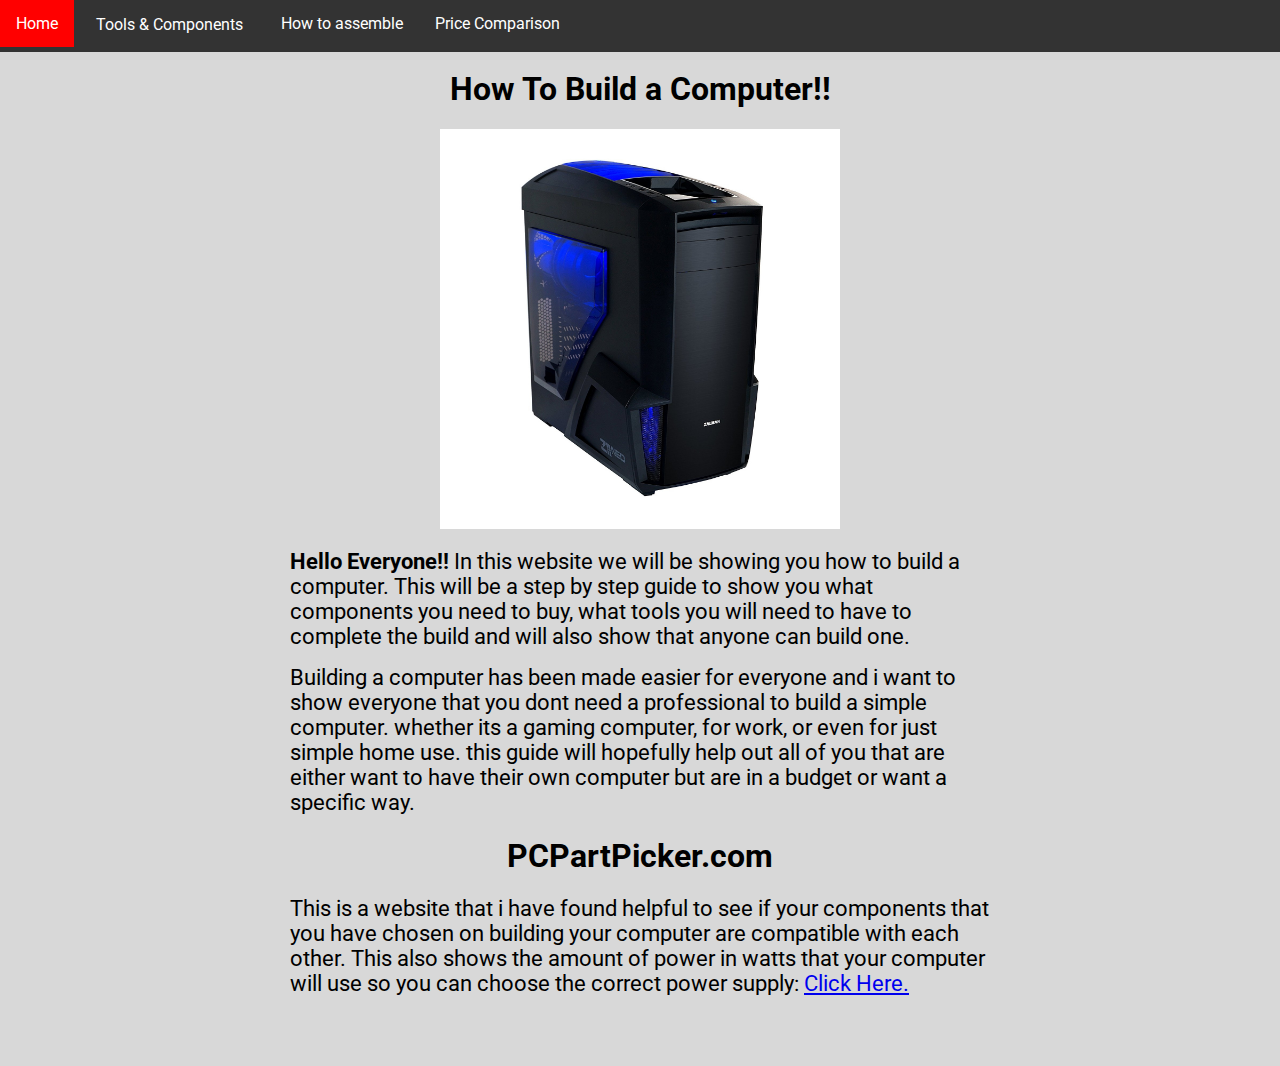
<file: index.html>
<!DOCTYPE html>
<html>
<head>
  <link href="https://fonts.googleapis.com/css?family=Roboto" rel="stylesheet">
  <link rel="stylesheet" type="text/css" href="./style.css">
  <title>Computer Building Tutorial</title>
</head>
<body class="background">
  <main class="align-center">

    <div class="navbar">
      <a href="index.html">Home</a>
      <div class="dropdown">
        <button class="dropbtn"><a href="./index2.html">Tools & Components</a>
        </button>
        <div class="dropdown-content">
          <a href="./Descriptions/cpu.html">CPU</a>
          <a href="./Descriptions/cpufan.html">CPU Fan</a>
          <a href="./Descriptions/motherboard.html">Motherboard</a>
          <a href="./Descriptions/gpu.html">Video Card</a>
          <a href="./Descriptions/ram.html">RAM</a>
          <a href="./Descriptions/psu.html">Power Supply</a>
          <a href="./Descriptions/case.html">Case</a>
          <a href="./Descriptions/Opticaldrive.html">Optical Drive</a>
          <a href="./Descriptions/harddrive.html">Harddrive</a>
        </div>
      </div>
      <a href="./index3.html">How to assemble</a>
      <a href="./index4.html">Price Comparison</a>
    </div>

    <div class="maradd">

    <h1>How To Build a Computer!!</h1>

    <img src="./images/computer-tower.jpg" alt="Computer Tower" class="comp-tower">

    <p class="align-section text-size"><strong>Hello Everyone!!</strong> In this website we will be showing you how to build a computer. This will be a step by step guide to show you what components you need to buy, what tools you will need to have to complete the build and will also show that anyone can build one.</p>

    <p class="align-section text-size">Building a computer has been made easier for everyone and i want to show everyone that you dont need a professional to build a simple computer. whether its a gaming computer, for work, or even for just simple home use. this guide will hopefully help out all of you that are either want to have their own computer but are in a budget or want a specific way.</p>

    <h1>PCPartPicker.com</h1>

    <p class="align-section text-size"> This is a website that i have found helpful to see if your components that you have chosen on building your computer are compatible with each other. This also shows the amount of power in watts that your computer will use so you can choose the correct power supply: <a href="https://pcpartpicker.com/list/"> Click Here.</a></p>

  </div>


  </main>
</body>
</html>
</file>
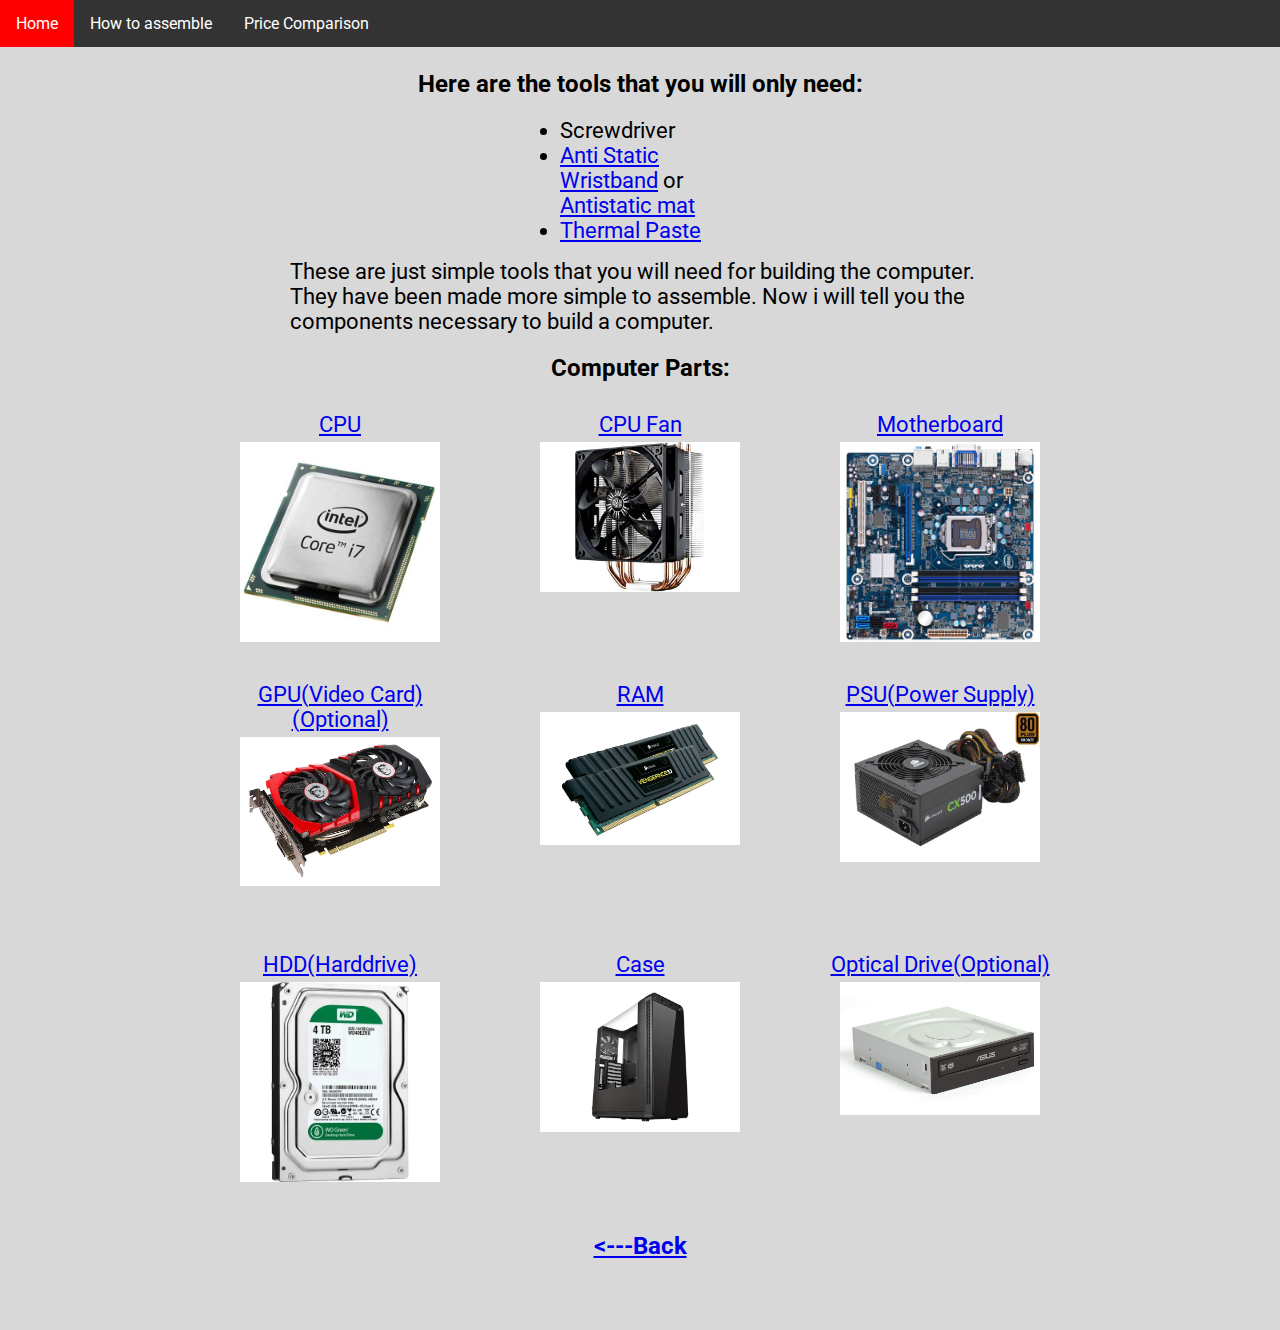
<file: index2.html>
<!DOCTYPE html>
<html>
<head>
  <link href="https://fonts.googleapis.com/css?family=Roboto" rel="stylesheet">
  <link rel="stylesheet" type="text/css" href="./style.css">
  <title>Tools & Computer Parts</title>
</head>
<body class="background">
  <main class="align-center">

    <div class="navbar">
      <a href="./index.html">Home</a>
      <a href="./index3.html">How to assemble</a>
      <a href="./index4.html">Price Comparison</a>
    </div>

    <div class="maradd">

    <h2>Here are the tools that you will only need:</h2>
    <ul class="points_width align-section text-size">
      <li>Screwdriver</li>
      <li><span><a href="https://www.amazon.com/Rosewill-Grounding-Alligator-RTK-002-Detachable/dp/B004N8ZQKY/ref=sr_1_3?s=electronics&ie=UTF8&qid=1534606047&sr=1-3&keywords=anti+static+wrist+strap&dpID=41kpz1uT0oL&preST=_SX300_QL70_&dpSrc=srch">Anti Static Wristband</a></span> or <span><a href="https://www.amazon.com/Rosewill-Anti-Static-Grounding-Alligator-RTK-ASM/dp/B004N96WQ0/ref=sr_1_4?s=electronics&ie=UTF8&qid=1534609073&sr=1-4&keywords=anti+static+mat&dpID=31FIqow4sCL&preST=_SX300_QL70_&dpSrc=srch">Antistatic mat</a></span></li>
      <li><span><a href="https://www.amazon.com/Arctic-Silver-AS5-3-5G-Thermal-Paste/dp/B0087X728K/ref=sr_1_4?s=electronics&ie=UTF8&qid=1534608124&sr=1-4&keywords=thermal+paste&dpID=31YrBDux0iL&preST=_SX342_QL70_&dpSrc=srch">Thermal Paste</a></span></li>
    </ul>

    <p class="align-section text-size">These are just simple tools that you will need for building the computer. They have been made more simple to assemble. Now i will tell you the components necessary to build a computer.
    </p>

    <h2>Computer Parts:</h2>
    <ul class="align-section text-size extra-width flex-container no-bullet">

      <li class="comp-part">
        <span class="part-label"> <a href="./Descriptions/cpu.html"> CPU </a> </span>
        <img src="./images/CPU.jpg" alt="CPU" class="part-img">
      </li>

      <li class="comp-part">
        <span class="part-label"><a href="./Descriptions/cpufan.html"> CPU Fan </a></span>
        <img src="./images/Cpufan.jpg" alt="CPU Fan" class="part-img">
      </li>

      <li class="comp-part">
        <span class="part-label"><a href="./Descriptions/motherboard.html">Motherboard </a></span>
        <img src="./images/motherboard.jpg" alt="motherboard" class="part-img">
      </li>

      <li class="comp-part">
        <span class="part-label"><a href="./Descriptions/gpu.html">GPU(Video Card)(Optional)</a></span>
        <img src="./images/video card.jpg" alt="Video Card" class="part-img">
      </li>

      <li class="comp-part">
        <span class="part-label"><a href="./Descriptions/ram.html">RAM</a></span>
        <img src="./images/ram.jpg" alt="Ram" class="part-img">
      </li>

      <li class="comp-part">
        <span class="part-label"><a href="./Descriptions/psu.html">PSU(Power Supply)</a></span>
        <img src="./images/psu.jpg" alt="Power supply" class="part-img">
      </li>

      <li class="comp-part">
        <span class="part-label"><a href="./Descriptions/harddrive.html">HDD(Harddrive)</a></span>
        <img src="./images/hdd.webp" alt="Harddrive" class="part-img">
      </li>

      <li class="comp-part">
        <span class="part-label"><a href="./Descriptions/case.html">Case</a></span>
        <img src="./images/case.jpg" alt="Case" class="part-img">
      </li>

      <li class="comp-part">
        <span class="part-label"><a href="./Descriptions/opticaldrive.html">Optical Drive(Optional)</a></span>
        <img src="./images/optical_drive.jpg" alt="Optical drive" class="part-img">
      </li>



    </ul>

    <h2><span><a href="./index.html"><---Back</a></span></h2>

  </div>

  </main>

</body>
</html>
</file>
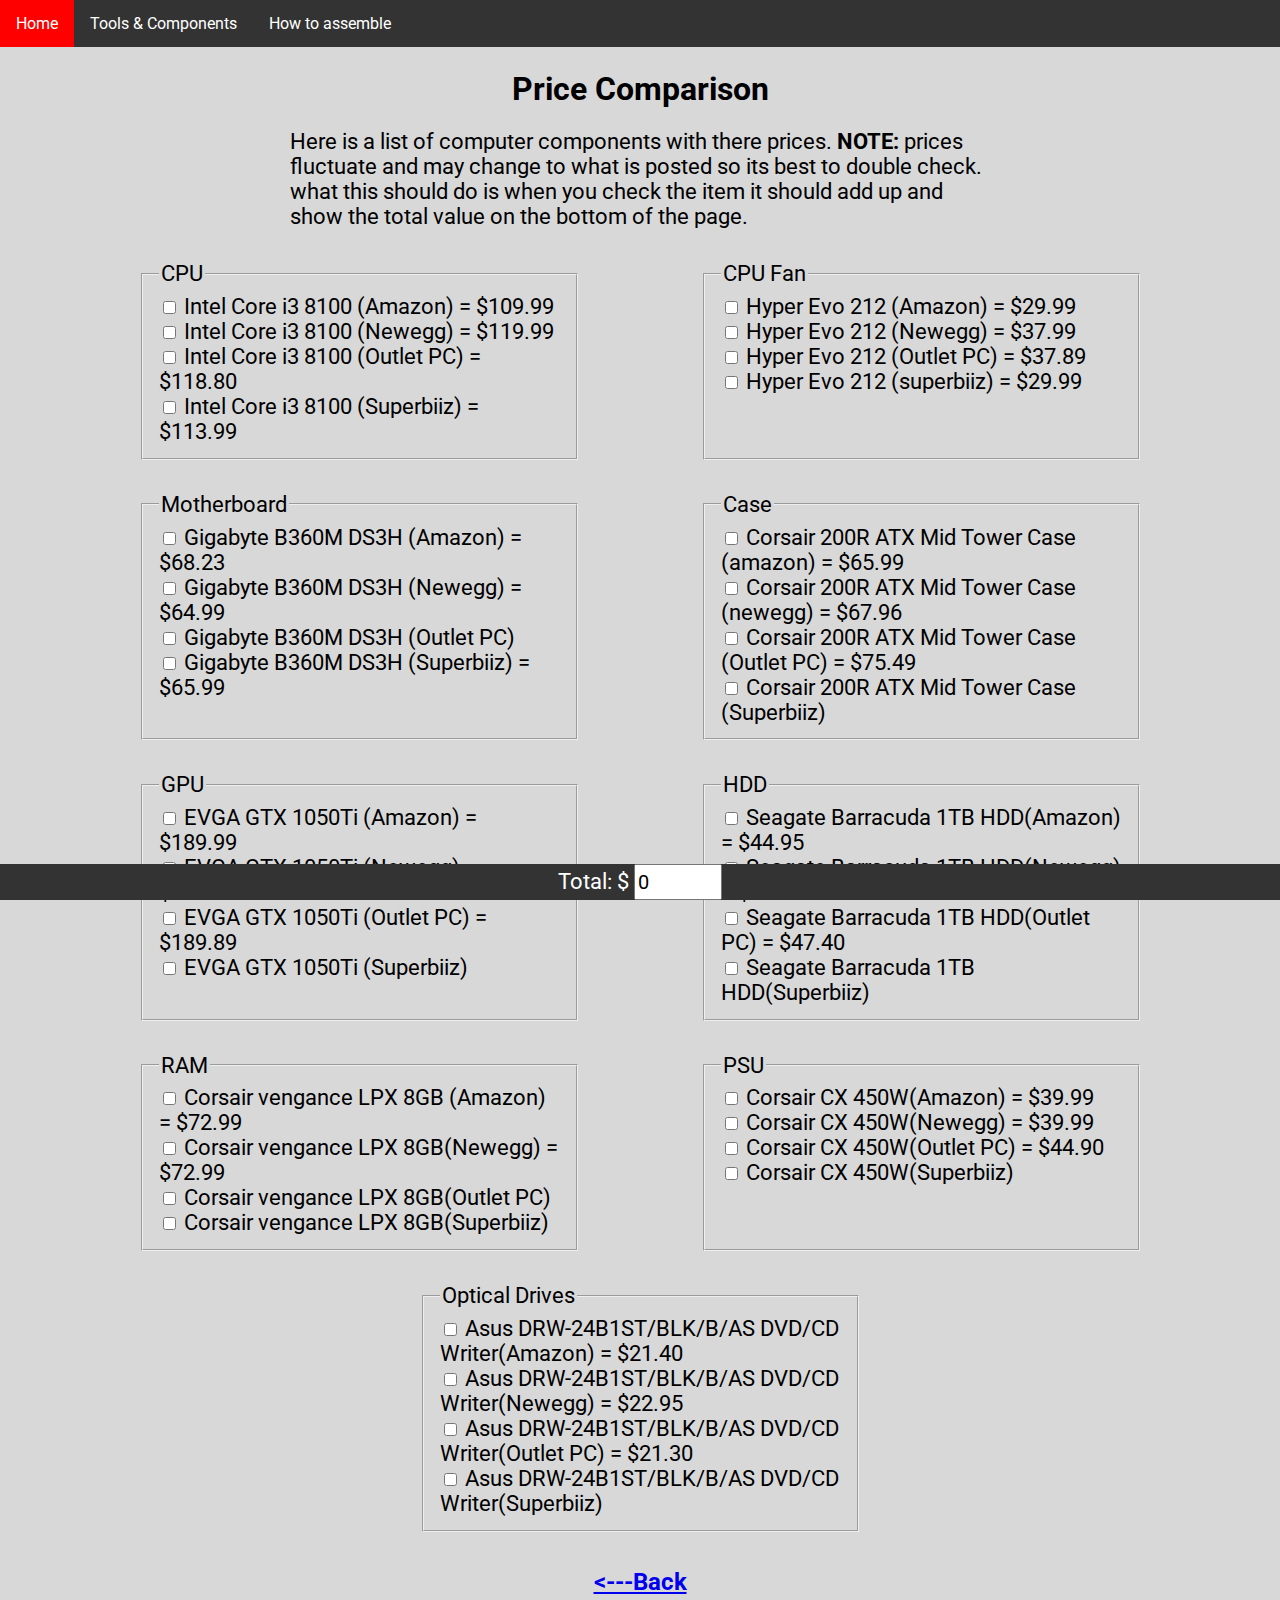
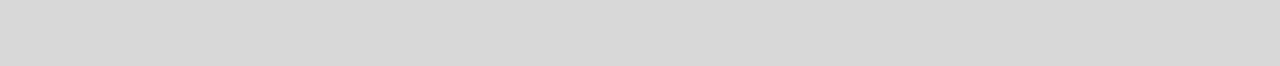
<file: index4.html>
<!DOCTYPE html>
<html>
<head>
  <link href="https://fonts.googleapis.com/css?family=Roboto" rel="stylesheet">
  <link rel="stylesheet" type="text/css" href="./style.css">
  <script type="text/javascript" src="./script.js"></script>
  <title>Price</title>
</head>

<div class="navbar">
  <a href="./index.html">Home</a>
  <a href="./index2.html">Tools & Components</a>
  <a href="./index3.html">How to assemble</a>
</div>

<body class="background">

  <div class="maradd">

<h1 class="align-center">Price Comparison</h1>
    <p class="align-section text-size">Here is a list of computer components with there prices. <strong>NOTE:</strong> prices fluctuate and may change to what is posted so its best to double check. what this should do is when you check the item it should add up and show the total value on the bottom of the page. </p>

  <main class="align-center fix">

<fieldset class="text-size align-boxes">
  <legend>CPU</legend>

  <div>
    <input type="checkbox" id="intel-core-amazon" name="CPU" value="109.99" onclick="Updatecost()" unchecked/>
    <label for="intel-core-amazon">Intel Core i3 8100 (Amazon) = $109.99</label>
  </div>

  <div>
    <input type="checkbox" id="intel-core-newegg" name="CPU" value="119.99" onclick="Updatecost()" unchecked/>
    <label for="intel-core-newegg">Intel Core i3 8100 (Newegg) = $119.99</label>
  </div>

  <div>
    <input type="checkbox" id="intel-core-outletpc" name="CPU" value="118.80" onclick="Updatecost()" unchecked/>
    <label for="intel-core-outletpc">Intel Core i3 8100 (Outlet PC) = $118.80</label>
  </div>

  <div>
    <input type="checkbox" id="intel-core-superbiiz" name="CPU" value="133.99" onclick="Updatecost()" unchecked/>
    <label for="intel-core-superbiiz">Intel Core i3 8100 (Superbiiz) = $113.99</label>
  </div>

</fieldset>

<fieldset class="text-size align-boxes">
  <legend>CPU Fan</legend>

  <div>
    <input type="checkbox" id="Hyper-EVO-212-amazon" name="CPU Fan" value="29.99" onclick="Updatecost()" unchecked/>
    <label for="Hyper-EVO-212-amazon">Hyper Evo 212 (Amazon) = $29.99</label>
  </div>

  <div>
    <input type="checkbox" id="Hyper-EVO-212-newegg" name="CPU Fan" value="37.99" onclick="Updatecost()" unchecked/>
    <label for="Hyper-EVO-212-newegg">Hyper Evo 212 (Newegg) = $37.99</label>
  </div>

  <div>
    <input type="checkbox" id="Hyper-EVO-212-outletpc" name="CPU Fan" value="37.89" onclick="Updatecost()" unchecked/>
    <label for="Hyper-EVO-212-outletpc">Hyper Evo 212 (Outlet PC) = $37.89</label>
  </div>

  <div>
    <input type="checkbox" id="Hyper-EVO-212-superbiiz" name="CPU Fan" value="29.49" onclick="Updatecost()" unchecked/>
    <label for="Hyper-EVO-212-superbiiz">Hyper Evo 212 (superbiiz) = $29.99</label>
  </div>

</fieldset>

<fieldset class="text-size align-boxes">
  <legend>Motherboard</legend>

  <div>
    <input type="checkbox" id="Gigabyte-B360M-DS3H-Amazon" name="Motherboard" value="68.23" onclick="Updatecost()" unchecked/>
    <label for="Gigabyte-B360M-DS3H-Amazon">Gigabyte B360M DS3H (Amazon) = $68.23</label>
  </div>

  <div>
    <input type="checkbox" id="Gigabyte-B360M-DS3H-newegg" name="Motherboard" value="64.99" onclick="Updatecost()" unchecked/>
    <label for="Gigabyte-B360M-DS3H-newegg">Gigabyte B360M DS3H (Newegg) = $64.99</label>
  </div>

  <div>
    <input type="checkbox" id="Gigabyte-B360M-DS3H-outletpc" name="Motherboard" value="0" onclick="Updatecost()" unchecked/>
    <label for="Gigabyte-B360M-DS3H-outletpc">Gigabyte B360M DS3H (Outlet PC)</label>
  </div>

  <div>
    <input type="checkbox" id="Gigabyte-B360M-DS3H-superbiiz" name="Motherboard" value="65.99" onclick="Updatecost()" unchecked/>
    <label for="Gigabyte-B360M-DS3H-superbiiz">Gigabyte B360M DS3H (Superbiiz) = $65.99</label>
  </div>

</fieldset>

<fieldset class="text-size align-boxes">
  <legend>Case</legend>

  <div>
    <input type="checkbox" id="Corsair-200R-amazon" name="Case" value="65.99" onclick="Updatecost()" unchecked/>
    <label for="Corsair-200R-amazon">Corsair 200R ATX Mid Tower Case (amazon) = $65.99</label>
  </div>

  <div>
    <input type="checkbox" id="Corsair-200R-newegg" name="Case" value="67.98" onclick="Updatecost()" unchecked/>
    <label for="Corsair-200R-newegg">Corsair 200R ATX Mid Tower Case (newegg) = $67.96</label>
  </div>

  <div>
    <input type="checkbox" id="Corsair-200R-outletpc" name="Case" value="75.49" onclick="Updatecost()" unchecked/>
    <label for="Corsair-200R-outletpc">Corsair 200R ATX Mid Tower Case (Outlet PC) = $75.49</label>
  </div>

  <div>
    <input type="checkbox" id="Corsair-200R-superbiiz" name="Case" value="0" onclick="Updatecost()" unchecked/>
    <label for="Corsair-200R-superbiiz">Corsair 200R ATX Mid Tower Case (Superbiiz)</label>
  </div>

</fieldset>

<fieldset class="text-size align-boxes">
  <legend>GPU</legend>

  <div>
    <input type="checkbox" id="EVGA-GTX-1050Ti-amazon" name="GPU" value="189.99" onclick="Updatecost()" unchecked/>
    <label for="EVGA-GTX-1050Ti-amazon">EVGA GTX 1050Ti (Amazon) = $189.99</label>
  </div>

  <div>
    <input type="checkbox" id="EVGA-GTX-1050Ti-Newegg" name="GPU" value="189.99" onclick="Updatecost()" unchecked/>
    <label for="EVGA-GTX-1050Ti-Newegg">EVGA GTX 1050Ti (Newegg) = $189.99</label>
  </div>

  <div>
    <input type="checkbox" id="EVGA-GTX-1050Ti-outletpc" name="GPU" value="189.89" onclick="Updatecost()" unchecked/>
    <label for="EVGA-GTX-1050Ti-outletpc">EVGA GTX 1050Ti (Outlet PC) = $189.89</label>
  </div>

  <div>
    <input type="checkbox" id="EVGA-GTX-1050Ti-superbiiz" name="GPU" value="0" onclick="Updatecost()" unchecked/>
    <label for="EVGA-GTX-1050Ti-superbiiz">EVGA GTX 1050Ti (Superbiiz)</label>
  </div>
</fieldset>

<fieldset class="text-size align-boxes">
  <legend>HDD</legend>

  <div>
    <input type="checkbox" id="Seagate-Barracuda-amazon" name="HDD" value="44.95" onclick="Updatecost()" unchecked/>
    <label for="Seagate-Barracuda-amazon">Seagate Barracuda 1TB HDD(Amazon) = $44.95</label>
  </div>

  <div>
    <input type="checkbox" id="Seagate-Barracuda-newegg" name="HDD" value="44.99" onclick="Updatecost()" unchecked/>
    <label for="Seagate-Barracuda-newegg">Seagate Barracuda 1TB HDD(Newegg) = $44.99</label>
  </div>

  <div>
    <input type="checkbox" id="Seagate-Barracuda-outletpc" name="HDD" value="47.40" onclick="Updatecost()" unchecked/>
    <label for="Seagate-Barracuda-outletpc">Seagate Barracuda 1TB HDD(Outlet PC) = $47.40</label>
  </div>

  <div>
    <input type="checkbox" id="Seagate-Barracuda-superbiiz" name="HDD" value="0" onclick="Updatecost()" unchecked/>
    <label for="Seagate-Barracuda-superbiiz">Seagate Barracuda 1TB HDD(Superbiiz)</label>
  </div>
</fieldset>

<fieldset class="text-size align-boxes">
  <legend>RAM</legend>

  <div>
    <input type="checkbox" id="corsair-vengance-lpx-amazon" name="RAM" value="72.99" onclick="Updatecost()" unchecked/>
    <label for="corsair-vengance-lpx-amazon">Corsair vengance LPX 8GB (Amazon) = $72.99</label>
  </div>

  <div>
    <input type="checkbox" id="corsair-vengance-lpx-newegg" name="RAM" value="72.99" onclick="Updatecost()" unchecked/>
    <label for="corsair-vengance-lpx-newegg">Corsair vengance LPX 8GB(Newegg) = $72.99</label>
  </div>

  <div>
    <input type="checkbox" id="corsair-vengance-lpx-outletpc" name="RAM" value="0" onclick="Updatecost()" unchecked/>
    <label for="corsair-vengance-lpx-outletpc">Corsair vengance LPX 8GB(Outlet PC)</label>
  </div>

  <div>
    <input type="checkbox" id="corsair-vengance-lpx-superbiiz" name="RAM" value="0" onclick="Updatecost()" unchecked/>
    <label for="corsair-vengance-lpx-superbiiz">Corsair vengance LPX 8GB(Superbiiz)</label>
  </div>
</fieldset>

<fieldset class="text-size align-boxes">
  <legend>PSU</legend>

  <div>
    <input type="checkbox" id="corsair-psu-amazon" name="PSU" value="39.99" onclick="Updatecost()" unchecked/>
    <label for="corsair-psu-amazon">Corsair CX 450W(Amazon) = $39.99</label>
  </div>

  <div>
    <input type="checkbox" id="corsair-psu-newegg" name="PSU" value="39.99" onclick="Updatecost()" unchecked/>
    <label for="corsair-psu-newegg">Corsair CX 450W(Newegg) = $39.99</label>
  </div>

  <div>
    <input type="checkbox" id="corsair-psu-outletpc" name="PSU" value="44.90" onclick="Updatecost()" unchecked/>
    <label for="corsair-psu-outletpc">Corsair CX 450W(Outlet PC) = $44.90</label>
  </div>

  <div>
    <input type="checkbox" id="corsair-psu-superbiiz" name="PSU" value="0" onclick="Updatecost()" unchecked/>
    <label for="corsair-psu-superbiiz">Corsair CX 450W(Superbiiz)</label>
  </div>
</fieldset>

<fieldset class="text-size align-boxes">
  <legend>Optical Drives</legend>

  <div>
    <input type="checkbox" id="OD-amazon" name="CD/DVD" value="21.40" onclick="Updatecost()" unchecked/>
    <label for="OD-amazon">Asus DRW-24B1ST/BLK/B/AS DVD/CD Writer(Amazon) = $21.40</label>
  </div>

  <div>
    <input type="checkbox" id="OD-Newegg" name="CD/DVD" value="22.95" onclick="Updatecost()" unchecked/>
    <label for="OD-Newegg">Asus DRW-24B1ST/BLK/B/AS DVD/CD Writer(Newegg) = $22.95</label>
  </div>

  <div>
    <input type="checkbox" id="OD-outletpc" name="CD/DVD" value="21.30" onclick="Updatecost()" unchecked/>
    <label for="OD-outletpc">Asus DRW-24B1ST/BLK/B/AS DVD/CD Writer(Outlet PC) = $21.30</label>
  </div>

  <div>
    <input type="checkbox" id="OD-superbiiz" name="CD/DVD" value="0" onclick="Updatecost()" unchecked/>
    <label for="OD-superbiiz">Asus DRW-24B1ST/BLK/B/AS DVD/CD Writer(Superbiiz)</label>
  </div>
</fieldset>

  </main>

  <div class="text-size align-center btmnavbar">
    Total: <span>$ </span><input type="text" size="10" id="total1" name="total" value="0" class="textbox" />
  </div>

  <h2 class="align-center"><span><a href="./index.html"><---Back</a></span></h2>

</div>

</body>
</html>
</file>
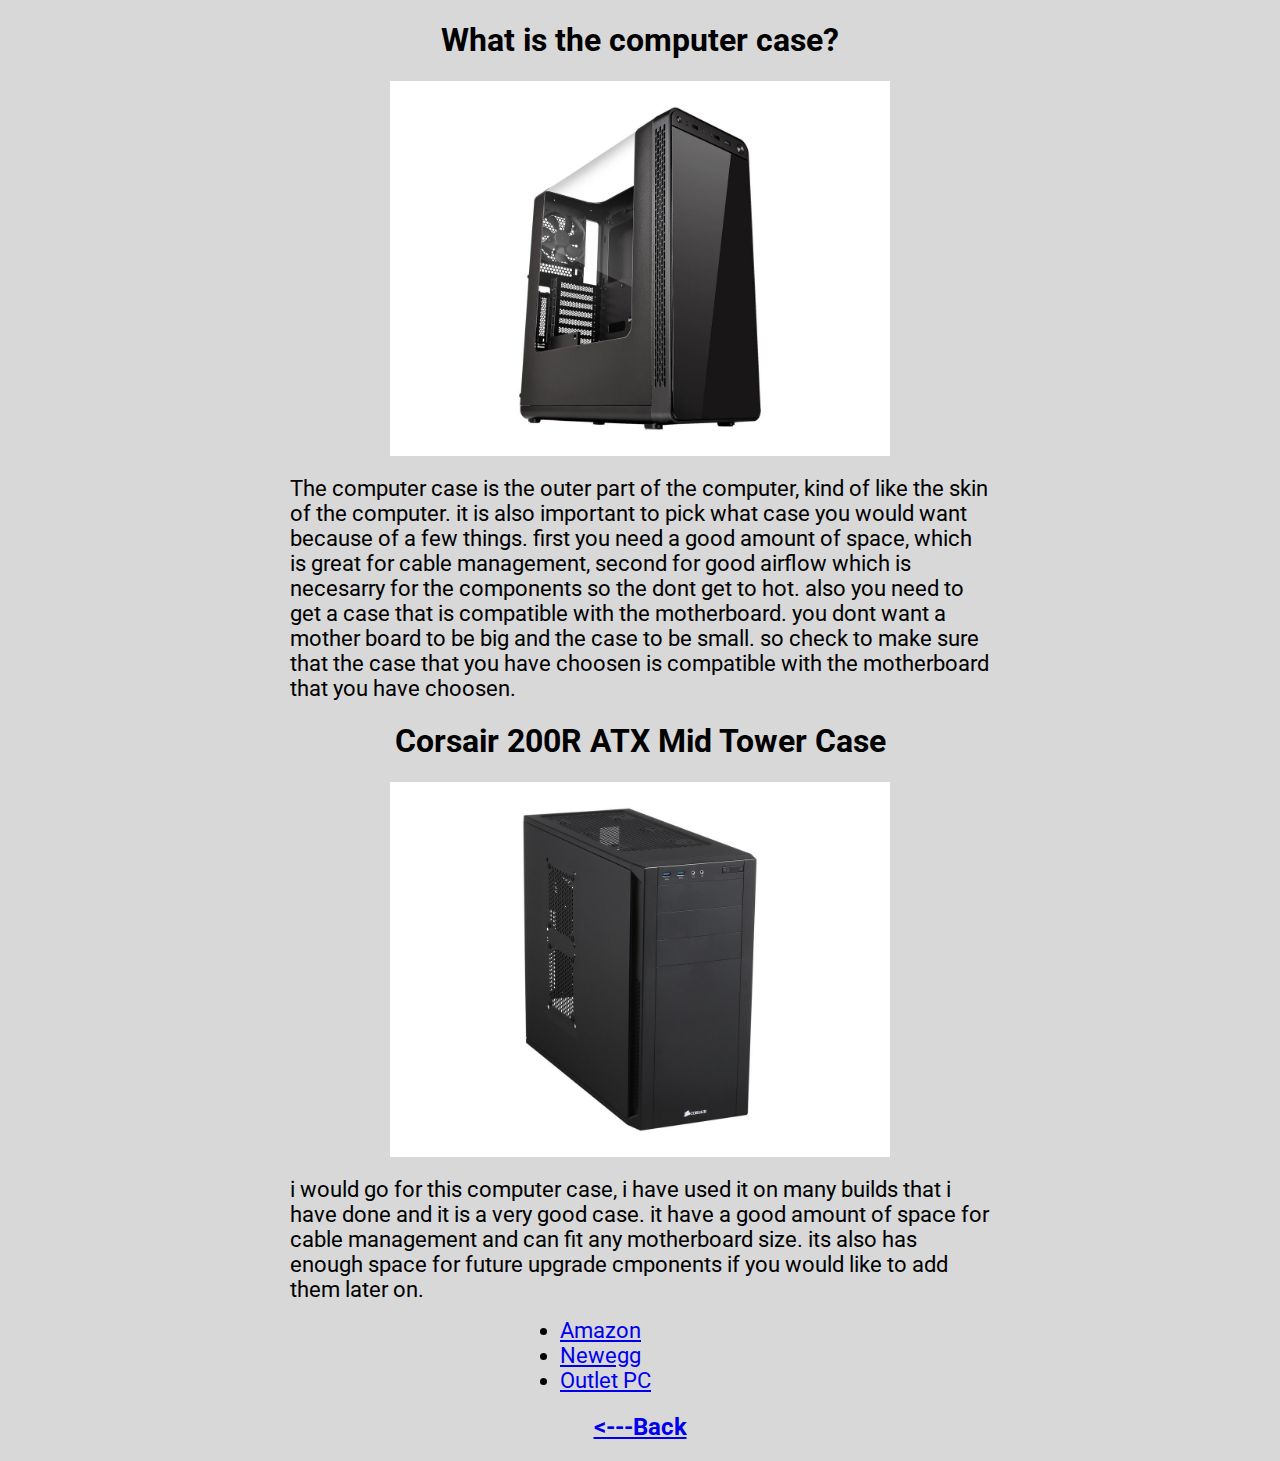
<file: Descriptions/case.html>
<!DOCTYPE html>
<html>
<head>
  <link href="https://fonts.googleapis.com/css?family=Roboto" rel="stylesheet">
  <link rel="stylesheet" type="text/css" href="../style.css">
  <title>Computer Case</title>
</head>

<body class="background">
  <main class="align-center">
    <h1>What is the computer case?</h1>
    <img src="../images/case.jpg" alt="Computer Case" class="part-size2">
    <p class="align-section text-size">The computer case is the outer part of the computer, kind of like the skin of the computer. it is also important to pick what case you would want because of a few things. first you need a good amount of space, which is great for cable management, second for good airflow which is necesarry for the components so the dont get to hot. also you need to get a case that is compatible with the motherboard. you dont want a mother board to be big and the case to be small. so check to make sure that the case that you have choosen is compatible with the motherboard that you have choosen. </p>

    <h1>Corsair 200R ATX Mid Tower Case</h1>

    <img src="../descriptions2/case.jpg" alt="Corsair 200R ATX Mid Tower Case" class="part-size2">

    <p class="align-section text-size">i would go for this computer case, i have used it on many builds that i have done and it is a very good case. it have a good amount of space for cable management and can fit any motherboard size. its also has enough space for future upgrade cmponents if you would like to add them later on.</p>
    <ul class="points_width align-section text-size">
      <li><span><a href="https://www.amazon.com/dp/B009GXZ8MM/?tag=pcpapi-20">Amazon</a></span></li>
      <li><span><a href="https://www.newegg.com/Product/Product.aspx?Item=N82E16811139018&ignorebbr=1&nm_mc=AFC-C8Junction&cm_mmc=AFC-C8Junction-PCPartPicker,%20LLC-_-na-_-na-_-na&cm_sp=&AID=10446076&PID=3938566&SID=">Newegg</a></span></li>
      <li><span><a href="https://www.outletpc.com/yt3531-corsair-carbide-200r.html?utm_source=yt3531-corsair-carbide-200r&utm_medium=shopping%2Bengine&utm_campaign=pcpartpicker&utm_content=Corsair%2B-%2BCases%20%3E%20ATX%20Cases">Outlet PC</a></span></li>
    </ul>

    <h2><span><a href="../index2.html"><---Back</a></span></h2>

  </main>

</body>
</html>
</file>
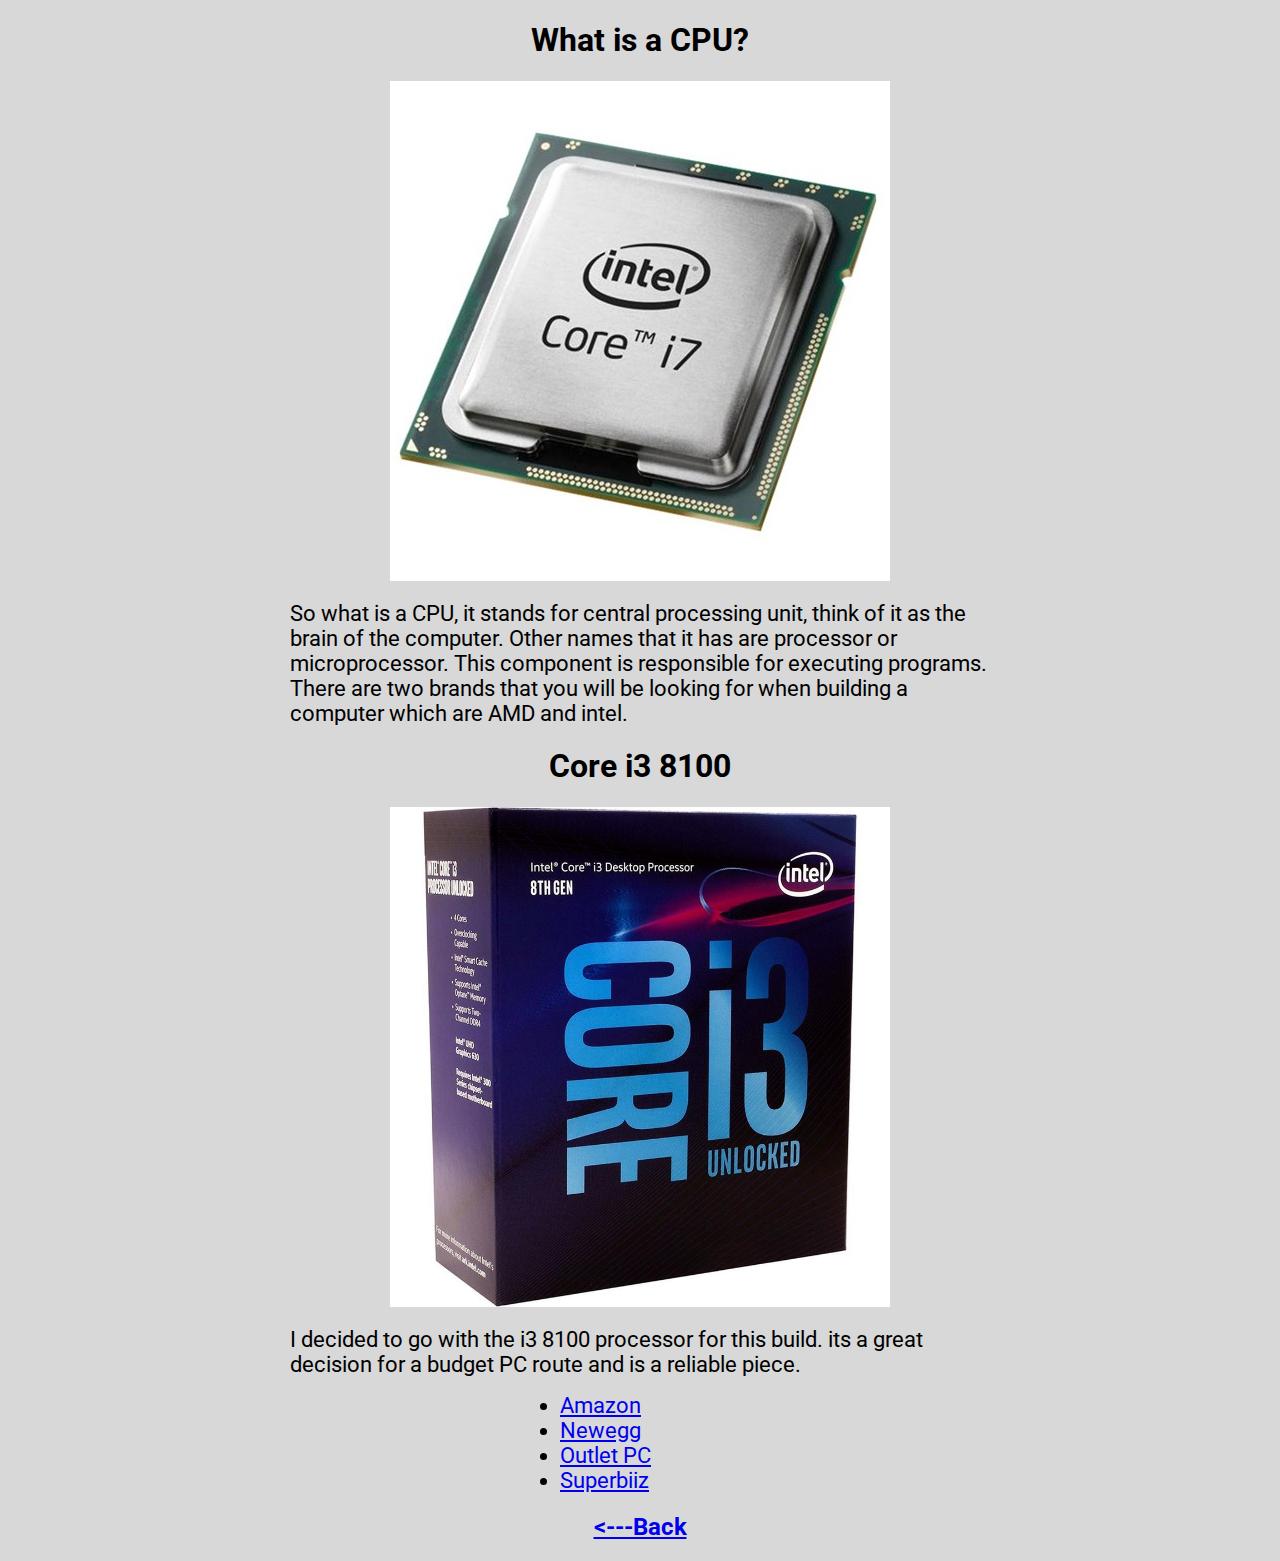
<file: Descriptions/cpu.html>
<!DOCTYPE html>
<html>
<head>
  <link href="https://fonts.googleapis.com/css?family=Roboto" rel="stylesheet">
  <link rel="stylesheet" type="text/css" href="../style.css">
  <title>CPU</title>
</head>

<body class="background">
  <main class="align-center">
    <h1>What is a CPU?</h1>
    <img src="../images/CPU.jpg" alt="CPU" class="part-size2">

    <p class="align-section text-size">So what is a CPU, it stands for central processing unit, think of it as the brain of the computer. Other names that it has are processor or microprocessor. This component is responsible for executing programs. There are two brands that you will be looking for when building a computer which are AMD and intel.</p>

    <h1>Core i3 8100</h1>

    <img src="../descriptions2/i3-8100.jpg" alt="Intel Core i3 8100" class="part-size2">

    <p class="align-section text-size">I decided to go with the i3 8100 processor for this build. its a great decision for a budget PC route and is a reliable piece.</p>

    <ul class="points_width align-section text-size">
      <li><span><a href="https://www.amazon.com/Intel-8th-Core-i3-8100-Processor/dp/B0759FTRZL/ref=sr_1_1?s=pc&ie=UTF8&qid=1534016165&sr=1-1&keywords=i3+8100">Amazon</a></span></li>
      <li><span><a href="https://www.newegg.com/Product/Product.aspx?Item=N82E16819117822&cm_re=i3_8100-_-19-117-822-_-Product">Newegg</a></span></li>
      <li><span><a href="https://www.outletpc.com/yj0887-intel-core-i38100-coffee-lake-quadcore-36-ghz-lga.html">Outlet PC</a></span></li>
      <li><span><a href="https://www.superbiiz.com/detail.php?name=I3-8100BOX">Superbiiz</a></span></li>
    </ul>

    <h2><span><a href="../index2.html"><---Back</a></span></h2>

  </main>
</body>
</html>
</file>
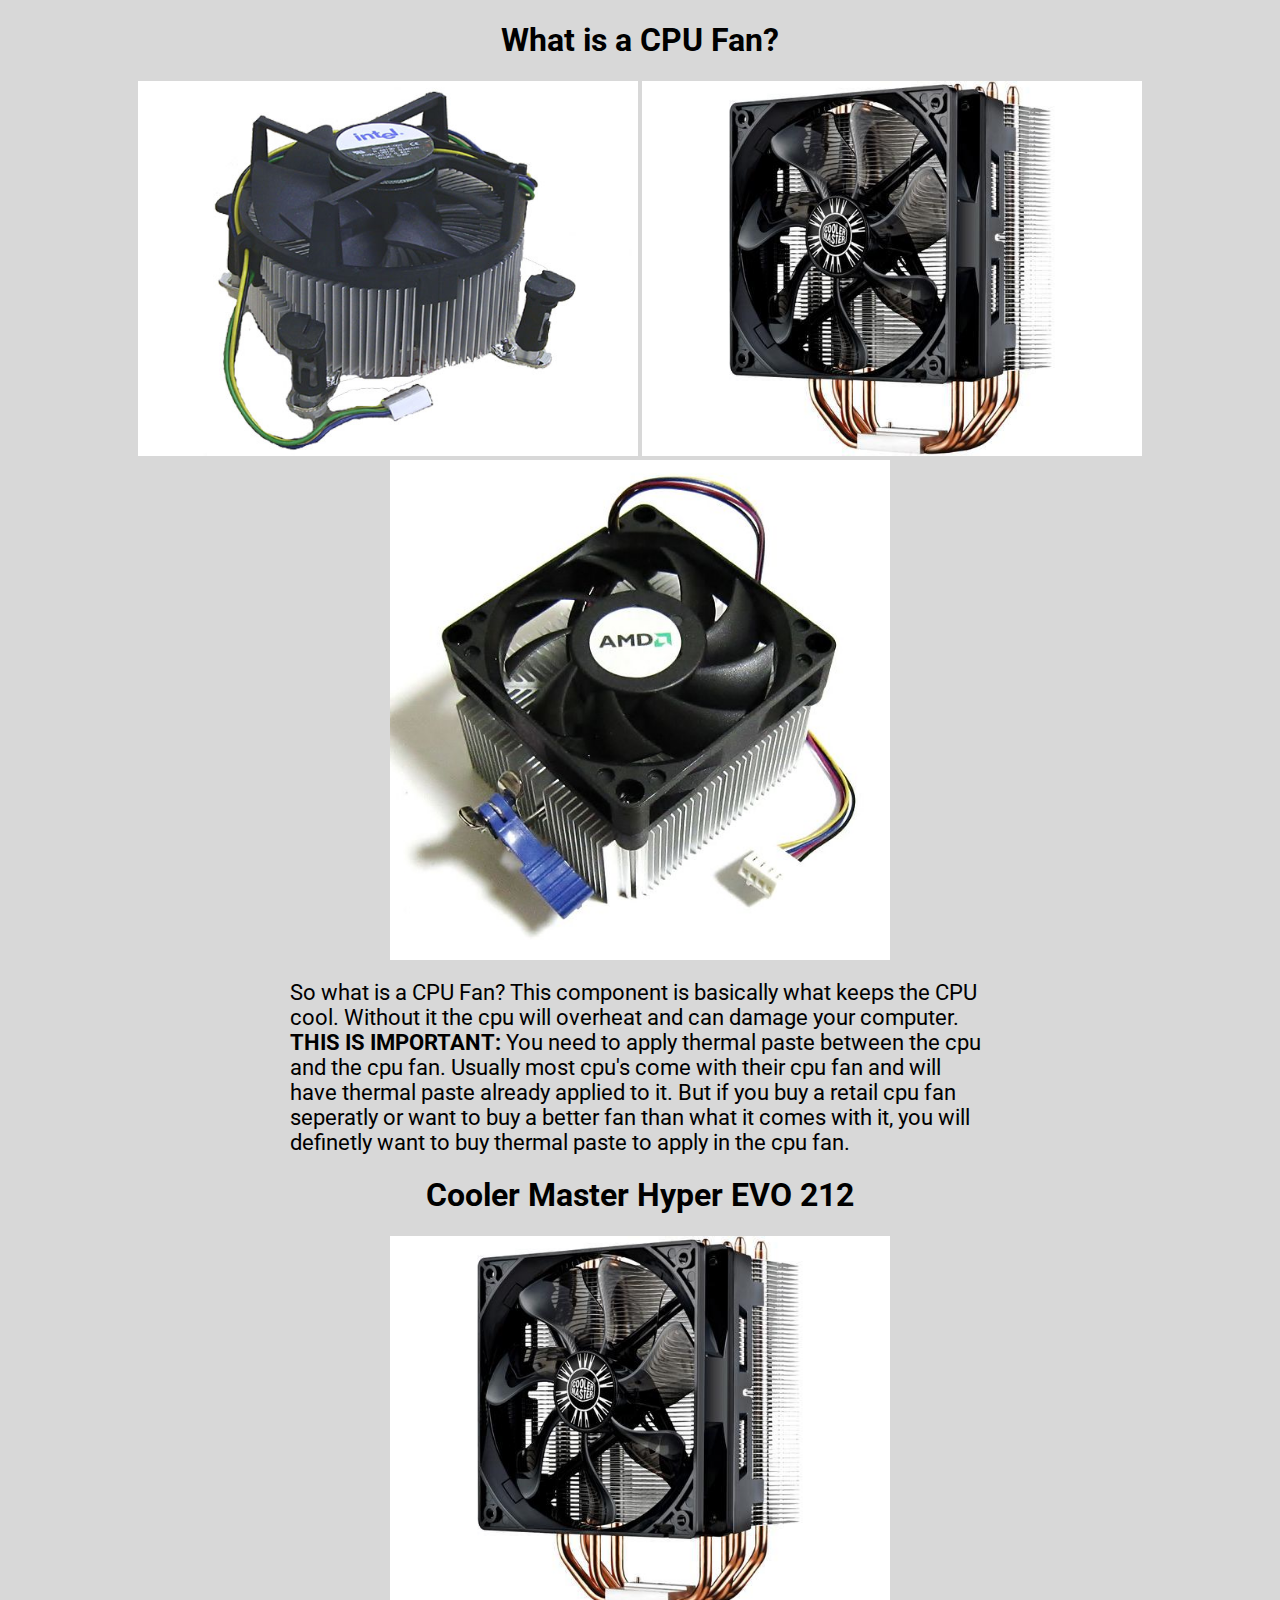
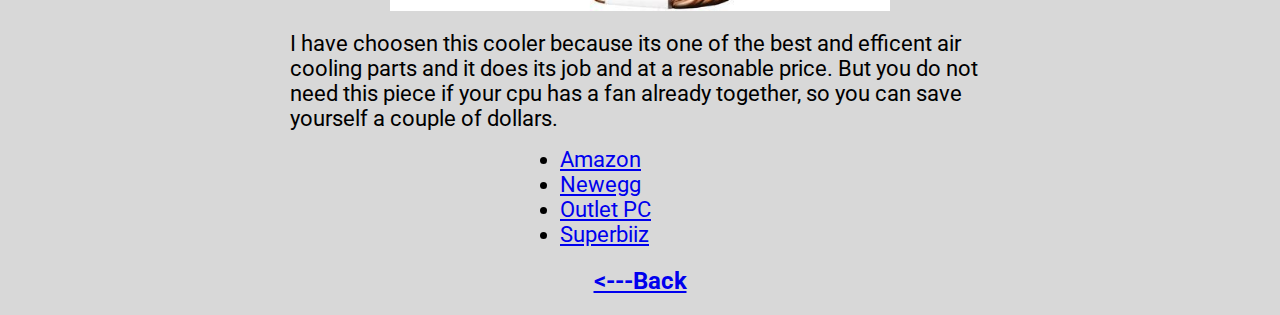
<file: Descriptions/cpufan.html>
<!DOCTYPE html>
<html>
<head>
  <link href="https://fonts.googleapis.com/css?family=Roboto" rel="stylesheet">
  <link rel="stylesheet" type="text/css" href="../style.css">
  <title>CPU Fan</title>
</head>

<body class="background">
  <main class="align-center">
    <h1>What is a CPU Fan?</h1>
    <img src="../images/intelfan.jpg" alt="Intel Fan" class="part-size2">
    <img src="../images/Cpufan.jpg" alt="CPU Fan" class="part-size2">
    <img src="../images/amdfan.jpg" alt="AMD Fan" class="part-size2">


    <p class="align-section text-size">So what is a CPU Fan? This component is basically what keeps the CPU cool. Without it the cpu will overheat and can damage your computer. <strong>THIS IS IMPORTANT: </strong>You need to apply thermal paste between the cpu and the cpu fan. Usually most cpu's come with their cpu fan and will have thermal paste already applied to it. But if you buy a retail cpu fan seperatly or want to buy a better fan than what it comes with it, you will definetly want to buy thermal paste to apply in the cpu fan.</p>

    <h1>Cooler Master Hyper EVO 212</h1>
    <img src="../images/Cpufan.jpg" alt="CPU Fan" class="part-size2">
    <p class="align-section text-size">I have choosen this cooler because its one of the best and efficent air cooling parts and it does its job and at a resonable price. But you do not need this piece if your cpu has a fan already together, so you can save yourself a couple of dollars.</p>
    <ul class="points_width align-section text-size">
      <li><span><a href="https://www.amazon.com/Cooler-Master-RR-212E-20PK-R2-Direct-Contact/dp/B005O65JXI/ref=sr_1_2?s=pc&ie=UTF8&qid=1534017292&sr=1-2&keywords=cooler+master+hyper+212+evo&dpID=518BEXKEiiL&preST=_SY300_QL70_&dpSrc=srch">Amazon</a></span></li>
      <li><span><a href="https://www.newegg.com/Product/Product.aspx?Item=N82E16835103099&cm_re=cooler_master_hyper_212_evo-_-35-103-099-_-Product">Newegg</a></span></li>
      <li><span><a href="https://www.outletpc.com/hn6355.html">Outlet PC</a></span></li>
      <li><span><a href="https://www.superbiiz.com/detail.php?name=FAN-RR212E">Superbiiz</a></span></li>
    </ul>

    <h2><span><a href="../index2.html"><---Back</a></span></h2>


  </main>
</body>
</html>
</file>
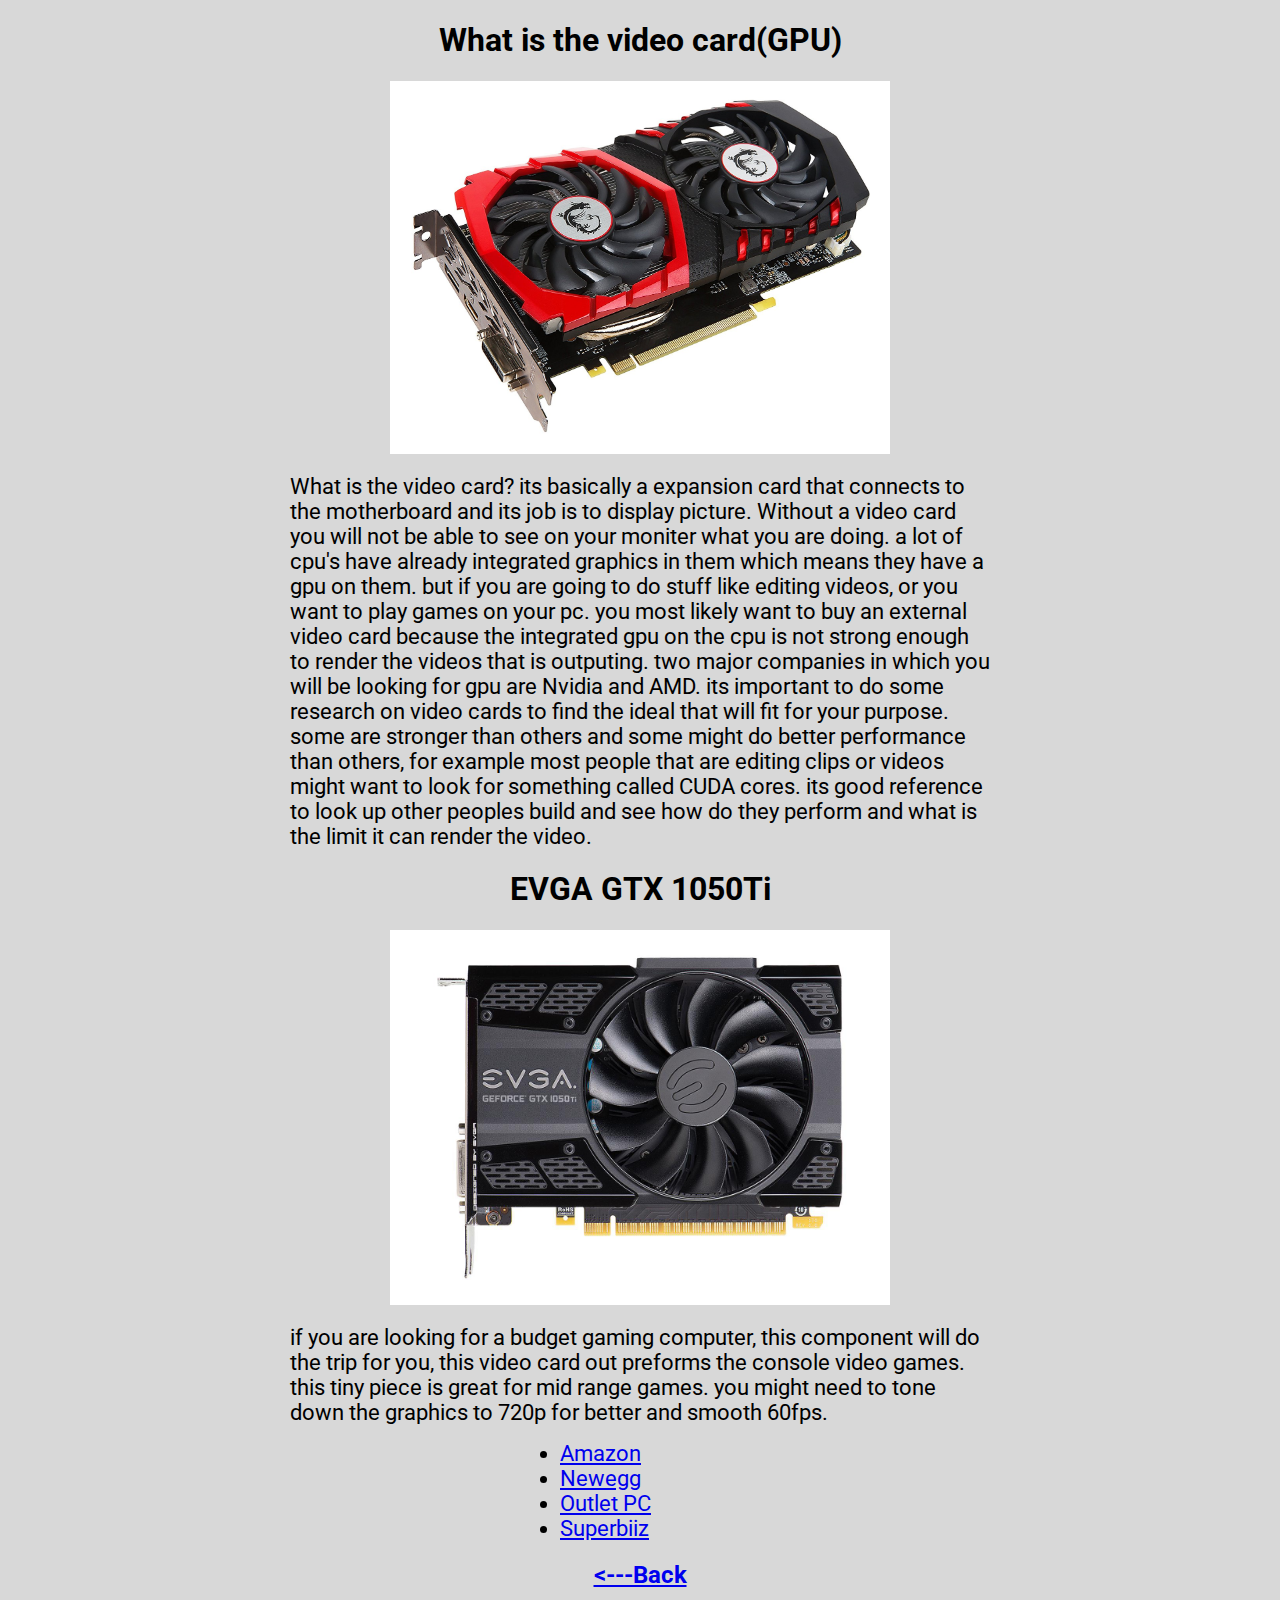
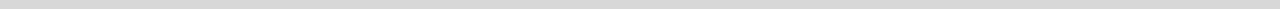
<file: Descriptions/gpu.html>
<!DOCTYPE html>
<html>
<head>
  <link href="https://fonts.googleapis.com/css?family=Roboto" rel="stylesheet">
  <link rel="stylesheet" type="text/css" href="../style.css">
  <title>Video Card(GPU)</title>
</head>

<body class="background">
  <main class="align-center">
    <h1>What is the video card(GPU)</h1>
    <img src="../images/video card.jpg" alt="Video Card" class="part-size2">

    <p class="align-section text-size">What is the video card? its basically a expansion card that connects to the motherboard and its job is to display picture. Without a video card you will not be able to see on your moniter what you are doing. a lot of cpu's have already integrated graphics in them which means they have a gpu on them. but if you are going to do stuff like editing videos, or you want to play games on your pc. you most likely want to buy an external video card because the integrated gpu on the cpu is not strong enough to render the videos that is outputing. two major companies in which you will be looking for gpu are Nvidia and AMD. its important to do some research on video cards to find the ideal that will fit for your purpose. some are stronger than others and some might do better performance than others, for example most people that are editing clips or videos might want to look for something called CUDA cores. its good reference to look up other peoples build and see how do they perform and what is the limit it can render the video. </p>

    <h1>EVGA GTX 1050Ti</h1>

    <img src="../descriptions2/gpu.jpg" alt="EVGA GTX 1050Ti" class="part-size2">

    <p class="align-section text-size">if you are looking for a budget gaming computer, this component will do the trip for you, this video card out preforms the console video games. this tiny piece is great for mid range games. you might need to tone down the graphics to 720p for better and smooth 60fps.</p>
    <ul class="points_width align-section text-size">
      <li><span><a href="https://www.amazon.com/dp/B01MF7EQJZ/?tag=pcpapi-20">Amazon</a></span></li>
      <li><span><a href="https://www.newegg.com/Product/Product.aspx?Item=N82E16814487291&ignorebbr=1&nm_mc=AFC-C8Junction&cm_mmc=AFC-C8Junction-PCPartPicker,%20LLC-_-na-_-na-_-na&cm_sp=&AID=10446076&PID=3938566&SID=">Newegg</a></span></li>
      <li><span><a href="https://www.outletpc.com/wh1646-evga-geforce-gtx-1050-ti-sc-gaming-04gp46253kr-4g.html?utm_source=wh1646-evga-geforce-gtx-1050-ti-sc-gaming-04gp46253kr-4g&utm_medium=shopping%2Bengine&utm_campaign=pcpartpicker&utm_content=EVGA%2B-%2BVideo%20Cards">Outlet PC</a></span></li>
      <li><span><a href="https://www.superbiiz.com/detail.php?name=EV-105TSCG&c=CJ">Superbiiz</a></span></li>
    </ul>

    <h2><span><a href="../index2.html"><---Back</a></span></h2>

  </main>
</body>
</html>
</file>
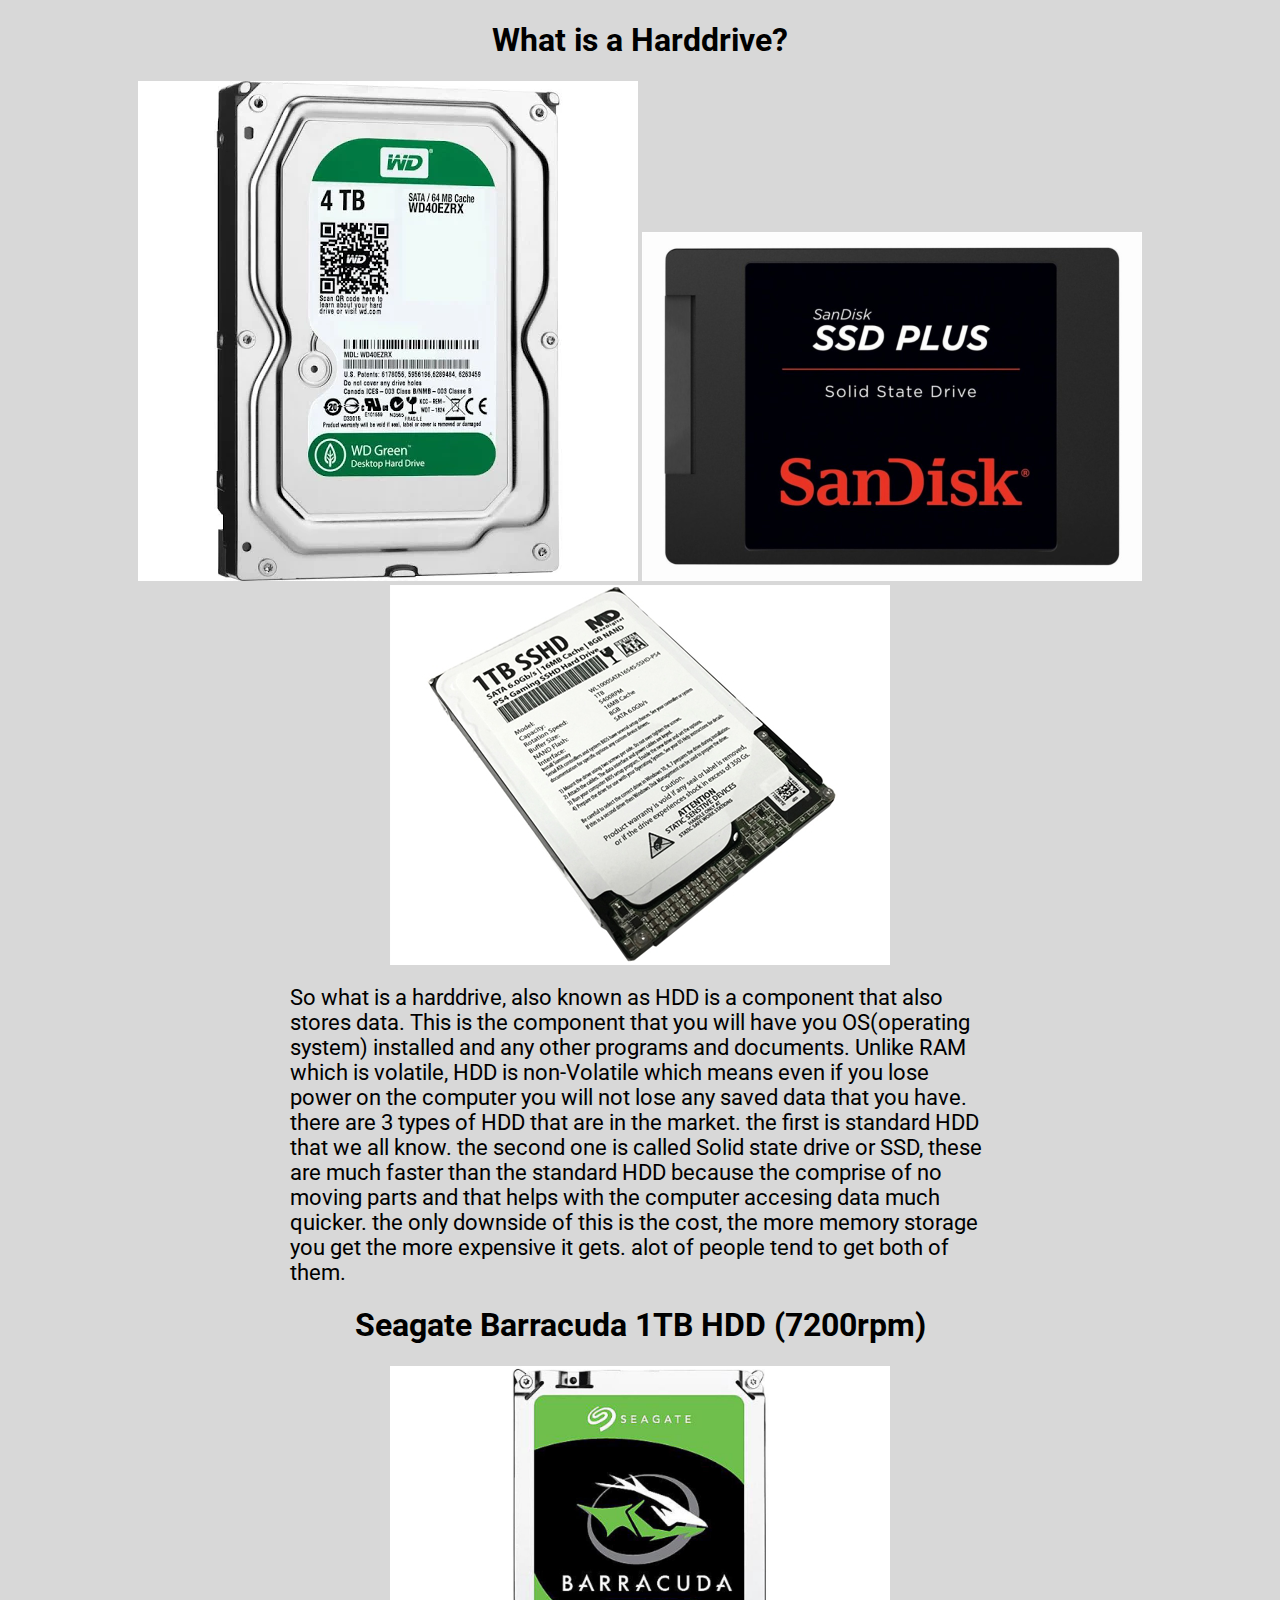
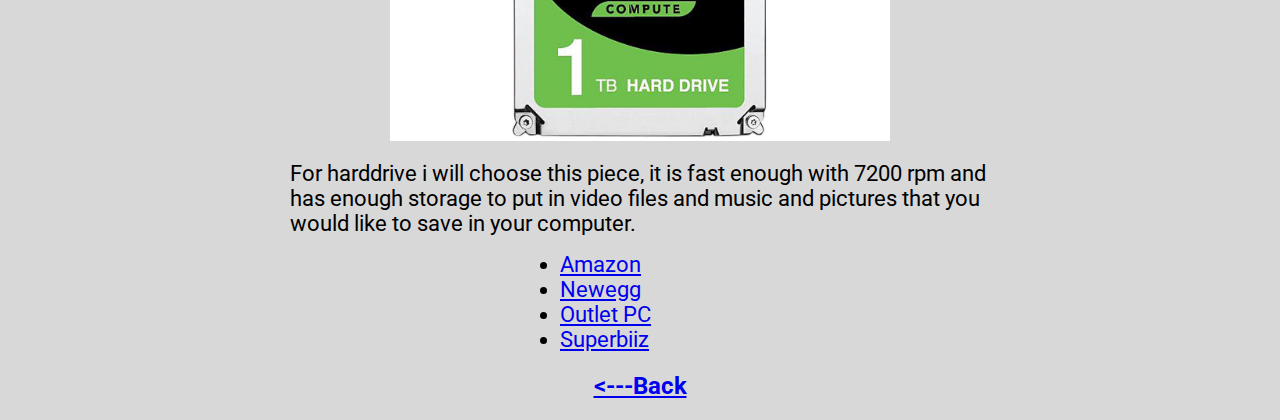
<file: Descriptions/harddrive.html>
<!DOCTYPE html>
<html>
<head>
  <link href="https://fonts.googleapis.com/css?family=Roboto" rel="stylesheet">
  <link rel="stylesheet" type="text/css" href="../style.css">
  <title>HDD</title>
</head>

<body class="background">
  <main class="align-center">
    <h1>What is a Harddrive?</h1>
    <img src="../images/hdd.webp" alt="Harddrive" class="part-size2">
    <img src="../images/ssd.jpg" alt="Solid State drive" class="part-size2">
    <img src="../images/sshd.jpg" alt="Hybrid Drive" class="part-size2">

    <p class="align-section text-size">So what is a harddrive, also known as HDD is a component that also stores data. This is the component that you will have you OS(operating system) installed and any other programs and documents. Unlike RAM which is volatile, HDD is non-Volatile which means even if you lose power on the computer you will not lose any saved data that you have. there are 3 types of HDD that are in the market. the first is standard HDD that we all know. the second one is called Solid state drive or SSD, these are much faster than the standard HDD because the comprise of no moving parts and that helps with the computer accesing data much quicker. the only downside of this is the cost, the more memory storage you get the more expensive it gets. alot of people tend to get both of them.</p>

    <h1>Seagate Barracuda 1TB HDD (7200rpm)</h1>

    <img src="../descriptions2/hdd.jpg" alt="Seagate Barracuda 1TB HDD (7200rpm)" class="part-size2">

    <p class="align-section text-size">For harddrive i will choose this piece, it is fast enough with 7200 rpm and has enough storage to put in video files and music and pictures that you would like to save in your computer.</p>

    <ul class="points_width align-section text-size">
      <li><span><a href="https://www.amazon.com/Seagate-Barracuda-Cache-Desktop-ST1000DM010/dp/B01LNJBA2I/ref=dp_ob_title_ce">Amazon</a></span></li>
      <li><span><a href="https://www.newegg.com/Product/Product.aspx?Item=N82E16822179010&ignorebbr=1">Newegg</a></span></li>
      <li><span><a href="https://www.outletpc.com/mb1752.html?utm_source=mb1752&utm_medium=shopping%2Bengine&utm_campaign=pcpartpicker&utm_content=Seagate%2B-%2BHard%20Drives%20%26%20SSD%20%3E%203%2E5%22%20SATA%20Hard%20Drives">Outlet PC</a></span></li>
      <li><span><a href="https://www.superbiiz.com/detail.php?name=HD-ST1DM10">Superbiiz</a></span></li>
    </ul>

    <h2><span><a href="../index2.html"><---Back</a></span></h2>

  </main>

</body>
</html>
</file>
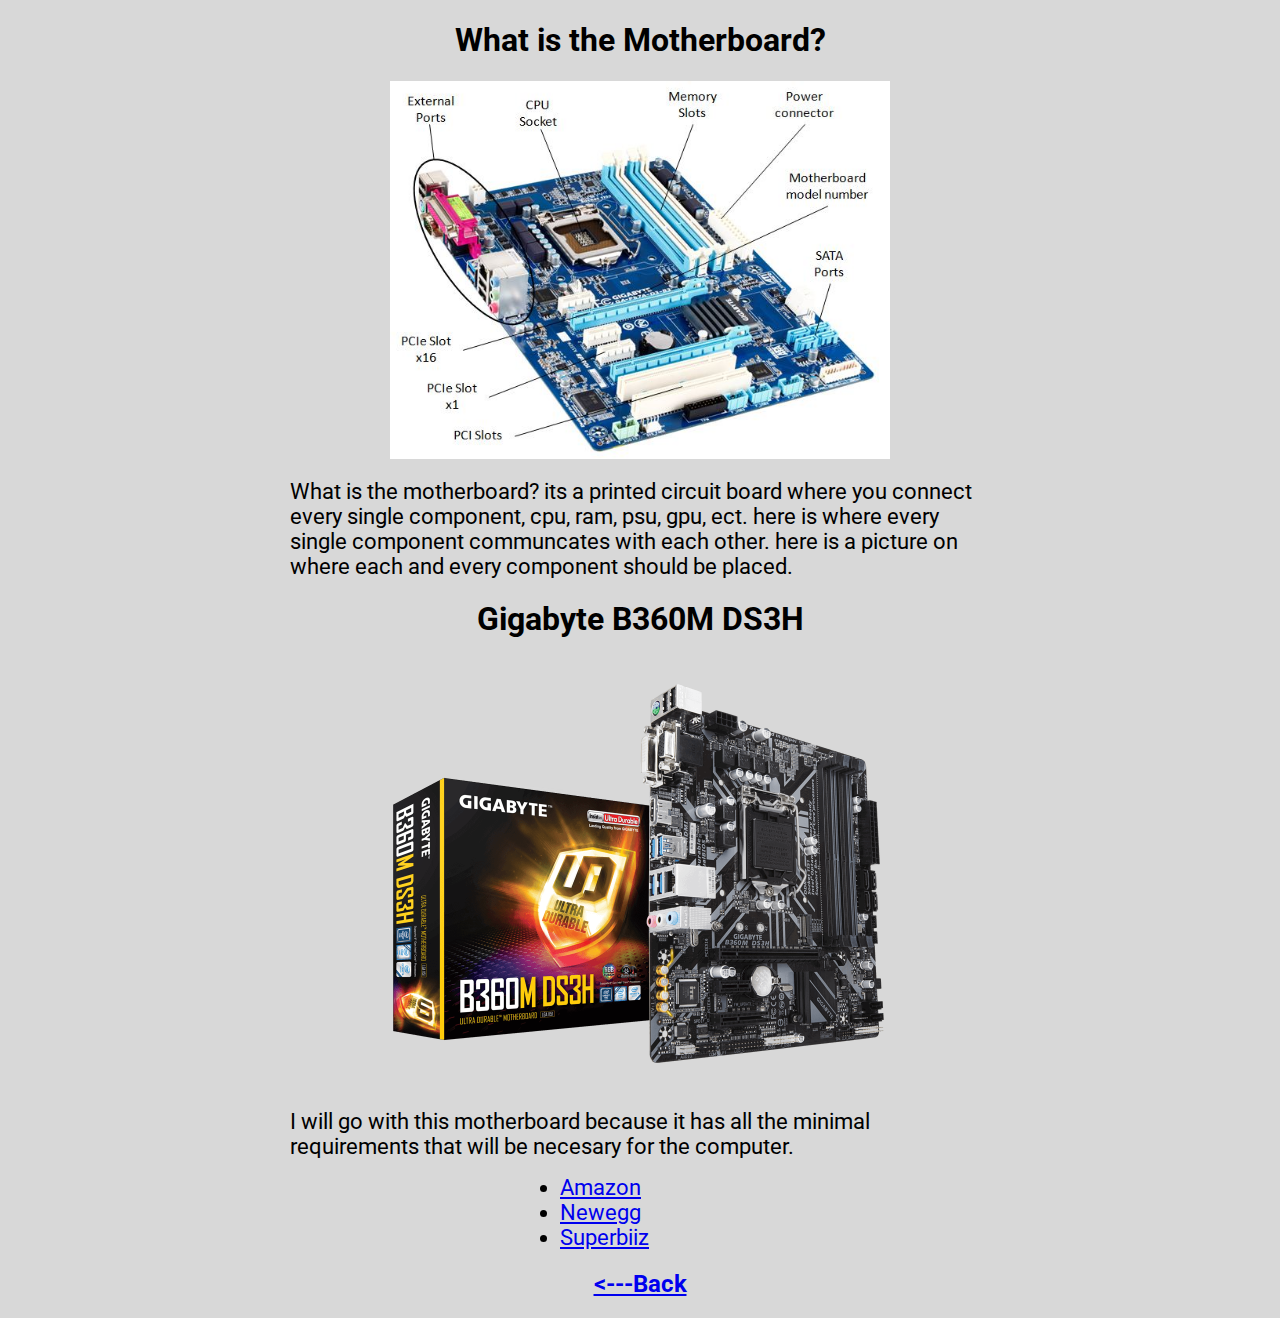
<file: Descriptions/motherboard.html>
<!DOCTYPE html>
<html>
<head>
  <link href="https://fonts.googleapis.com/css?family=Roboto" rel="stylesheet">
  <link rel="stylesheet" type="text/css" href="../style.css">
  <title>Motherboard</title>
</head>

<body class="background">
  <main class="align-center">
    <h1>What is the Motherboard?</h1>
    <img src="../images/Motherboard2.jpg" alt="Motherboard" class="part-size2">

    <p class="align-section text-size">What is the motherboard? its a printed circuit board where you connect every single component, cpu, ram, psu, gpu, ect. here is where every single component communcates with each other. here is a picture on where each and every component should be placed.</p>

    <h1>Gigabyte B360M DS3H</h1>

    <img src="../descriptions2/motherboard.png" alt="Gigabyte B360M DS3H" class="part-size2">

    <p class="align-section text-size">I will go with this motherboard because it has all the minimal requirements that will be necesary for the computer.</p>

    <ul class="points_width align-section text-size">
      <li><span><a href="https://www.amazon.com/GIGABYTE-B360M-DS3H-LGA1151-Motherboard/dp/B07BQ9SSH7/ref=sr_1_1?ie=UTF8&qid=1534280628&sr=8-1&keywords=GIGABYTE+B360M+DS3H">Amazon</a></span></li>
      <li><span><a href="https://www.newegg.com/Product/Product.aspx?Item=N82E16813145064&ignorebbr=1&nm_mc=AFC-C8Junction&cm_mmc=AFC-C8Junction-PCPartPicker,%20LLC-_-na-_-na-_-na&cm_sp=&AID=10446076&PID=3938566&SID=">Newegg</a></span></li>
      <li><span><a href="https://www.superbiiz.com/detail.php?name=MB-B36MDS3&c=CJ">Superbiiz</a></span></li>
    </ul>

    <h2><span><a href="../index2.html"><---Back</a></span></h2>

  </main>
</body>
</html>
</file>
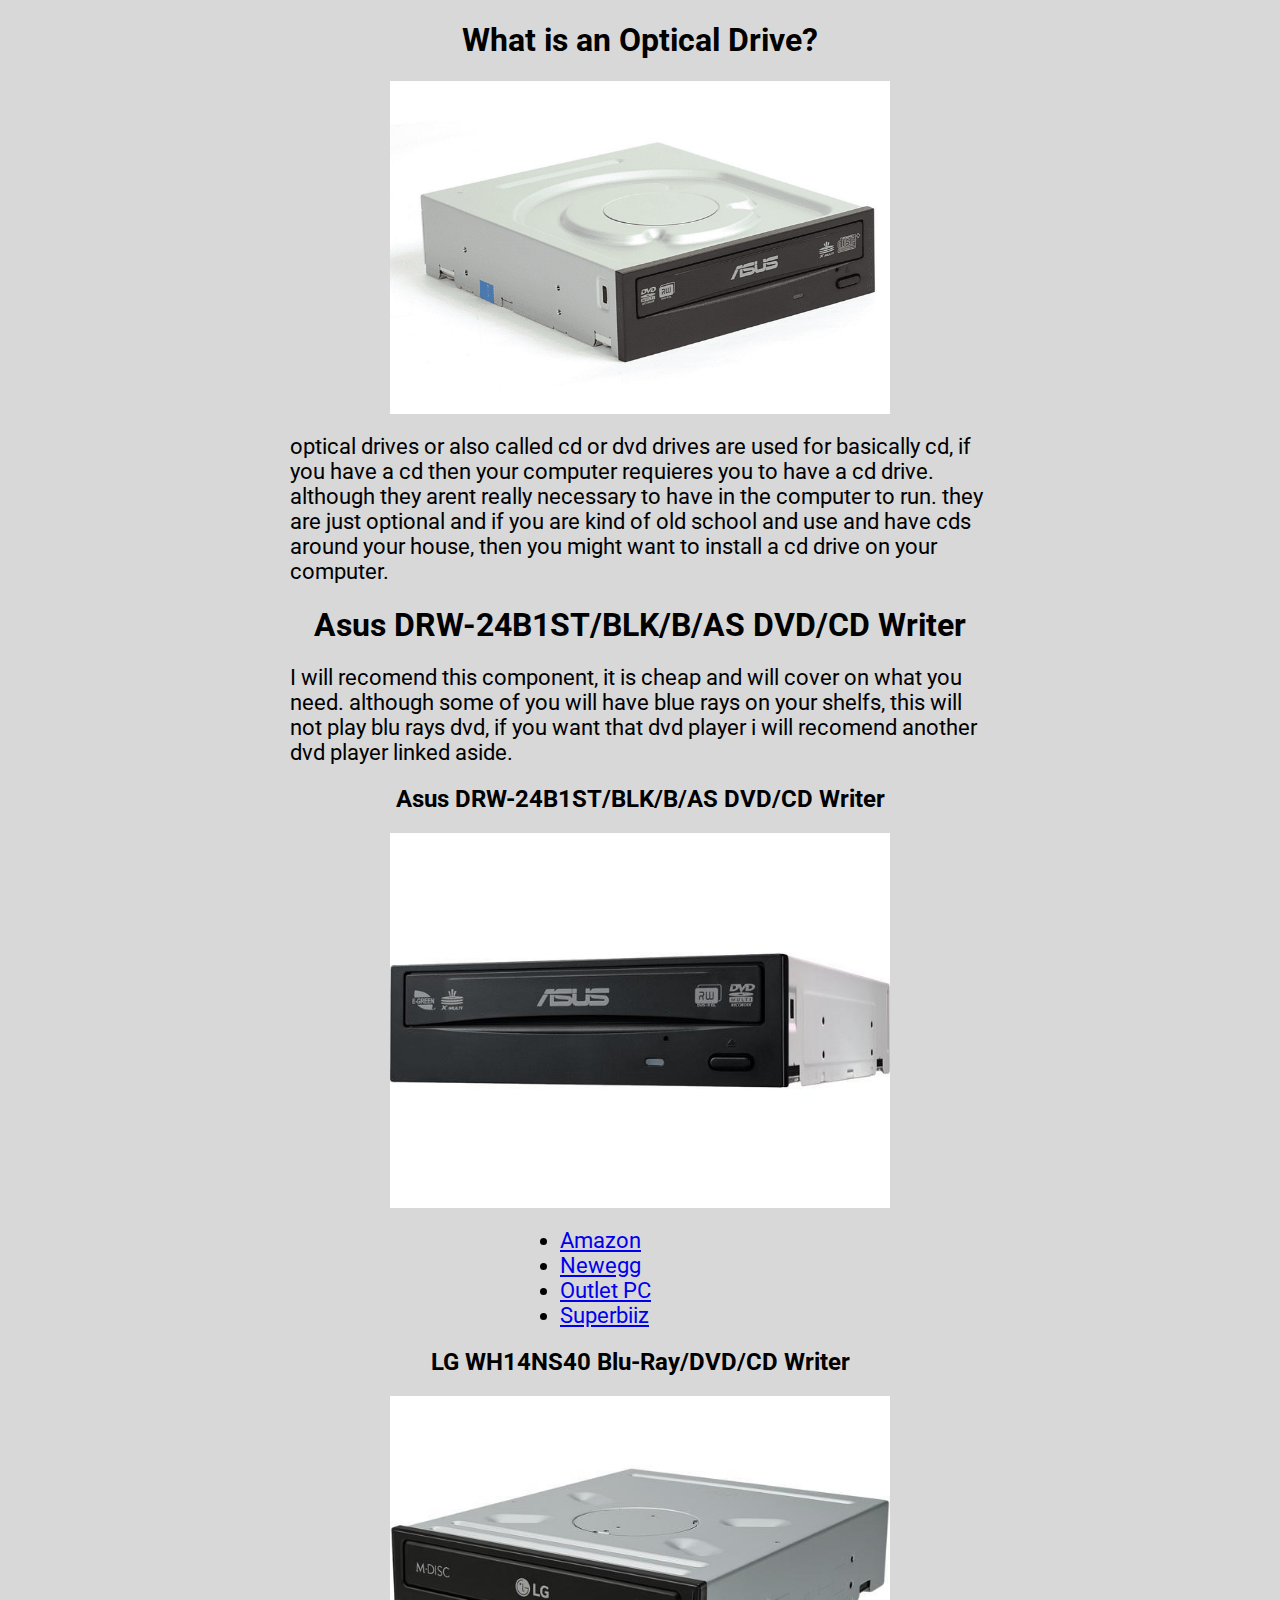
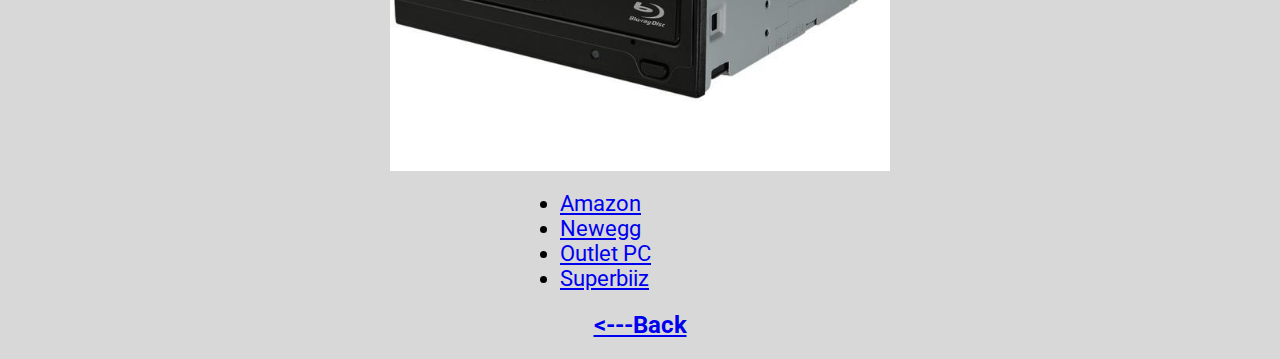
<file: Descriptions/Opticaldrive.html>
<!DOCTYPE html>
<html>
<head>
  <link href="https://fonts.googleapis.com/css?family=Roboto" rel="stylesheet">
  <link rel="stylesheet" type="text/css" href="../style.css">
  <title>Optical Drives</title>
</head>

<body class="background">
  <main class="align-center">
    <h1>What is an Optical Drive?</h1>
    <img src="../images/optical_drive.jpg" alt="Optical Drives" class="part-size2">

    <p class="align-section text-size">optical drives or also called cd or dvd drives are used for basically cd, if you have a cd then your computer requieres you to have a cd drive. although they arent really necessary to have in the computer to run. they are just optional and if you are kind of old school and use and have cds around your house, then you might want to install a cd drive on your computer.</p>

    <h1>Asus DRW-24B1ST/BLK/B/AS DVD/CD Writer</h1>
    <p class="align-section text-size">I will recomend this component, it is cheap and will cover on what you need. although some of you will have blue rays on your shelfs, this will not play blu rays dvd, if you want that dvd player i will recomend another dvd player linked aside.</p>

    <h2>Asus DRW-24B1ST/BLK/B/AS DVD/CD Writer</h2>

    <img src="../descriptions2/cddrive.jpg" alt="Asus DRW-24B1ST/BLK/B/AS DVD/CD Writer" class="part-size2">

    <ul class="points_width align-section text-size">
      <li><span><a href="https://www.amazon.com/dp/B0033Z2BAQ/?tag=pcpapi-20">Amazon</a></span></li>
      <li><span><a href="https://www.newegg.com/Product/Product.aspx?Item=9SIA8R64C14121&nm_mc=AFC-C8Junction&cm_mmc=AFC-C8Junction-PCPartPicker,%20LLC-_-na-_-na-_-na&cm_sp=&AID=10446076&PID=3938566&SID=">Newegg</a></span></li>
      <li><span><a href="https://www.outletpc.com/uh7279-asus-drw-24b1st-dvd-rw-drive.html?utm_source=uh7279-asus-drw-24b1st-dvd-rw-drive&utm_medium=shopping%2Bengine&utm_campaign=pcpartpicker&utm_content=Asus%2B-%2BDVD%2FCD%2FBlu-Ray%20Drives%20%3E%20CD%2FDVD%20Drives">Outlet PC</a></span></li>
      <li><span><a href="https://www.superbiiz.com/detail.php?name=24B1STA-BK&c=CJ">Superbiiz</a></span></li>
    </ul>

    <h2>LG WH14NS40 Blu-Ray/DVD/CD Writer</h2>

    <img src="../descriptions2/bluray.jpg" alt="LG WH14NS40 Blu-Ray/DVD/CD Writer" class="part-size2">

    <ul class="points_width align-section text-size">
      <li><span><a href="https://www.amazon.com/dp/B007VPGL5U/?tag=pcpapi-20">Amazon</a></span></li>
      <li><span><a href="https://www.newegg.com/Product/Product.aspx?Item=N82E16827136250&ignorebbr=1&nm_mc=AFC-C8Junction&cm_mmc=AFC-C8Junction-PCPartPicker,%20LLC-_-na-_-na-_-na&cm_sp=&AID=10446076&PID=3938566&SID=">Newegg</a></span></li>
      <li><span><a href="https://www.outletpc.com/jy9361-lg-wh14ns40-internal-14x-bd-r-drive.html?utm_source=jy9361-lg-wh14ns40-internal-14x-bd-r-drive&utm_medium=shopping%2Bengine&utm_campaign=pcpartpicker&utm_content=LG%20Electronics%2B-%2BDVD%2FCD%2FBlu-Ray%20Drives%20%3E%20Blu-ray%20Drives">Outlet PC</a></span></li>
      <li><span><a href="https://www.superbiiz.com/detail.php?name=WH14NS40&c=CJ">Superbiiz</a></span></li>
    </ul>

    <h2><span><a href="../index2.html"><---Back</a></span></h2>

  </main>

</body>
</html>
</file>
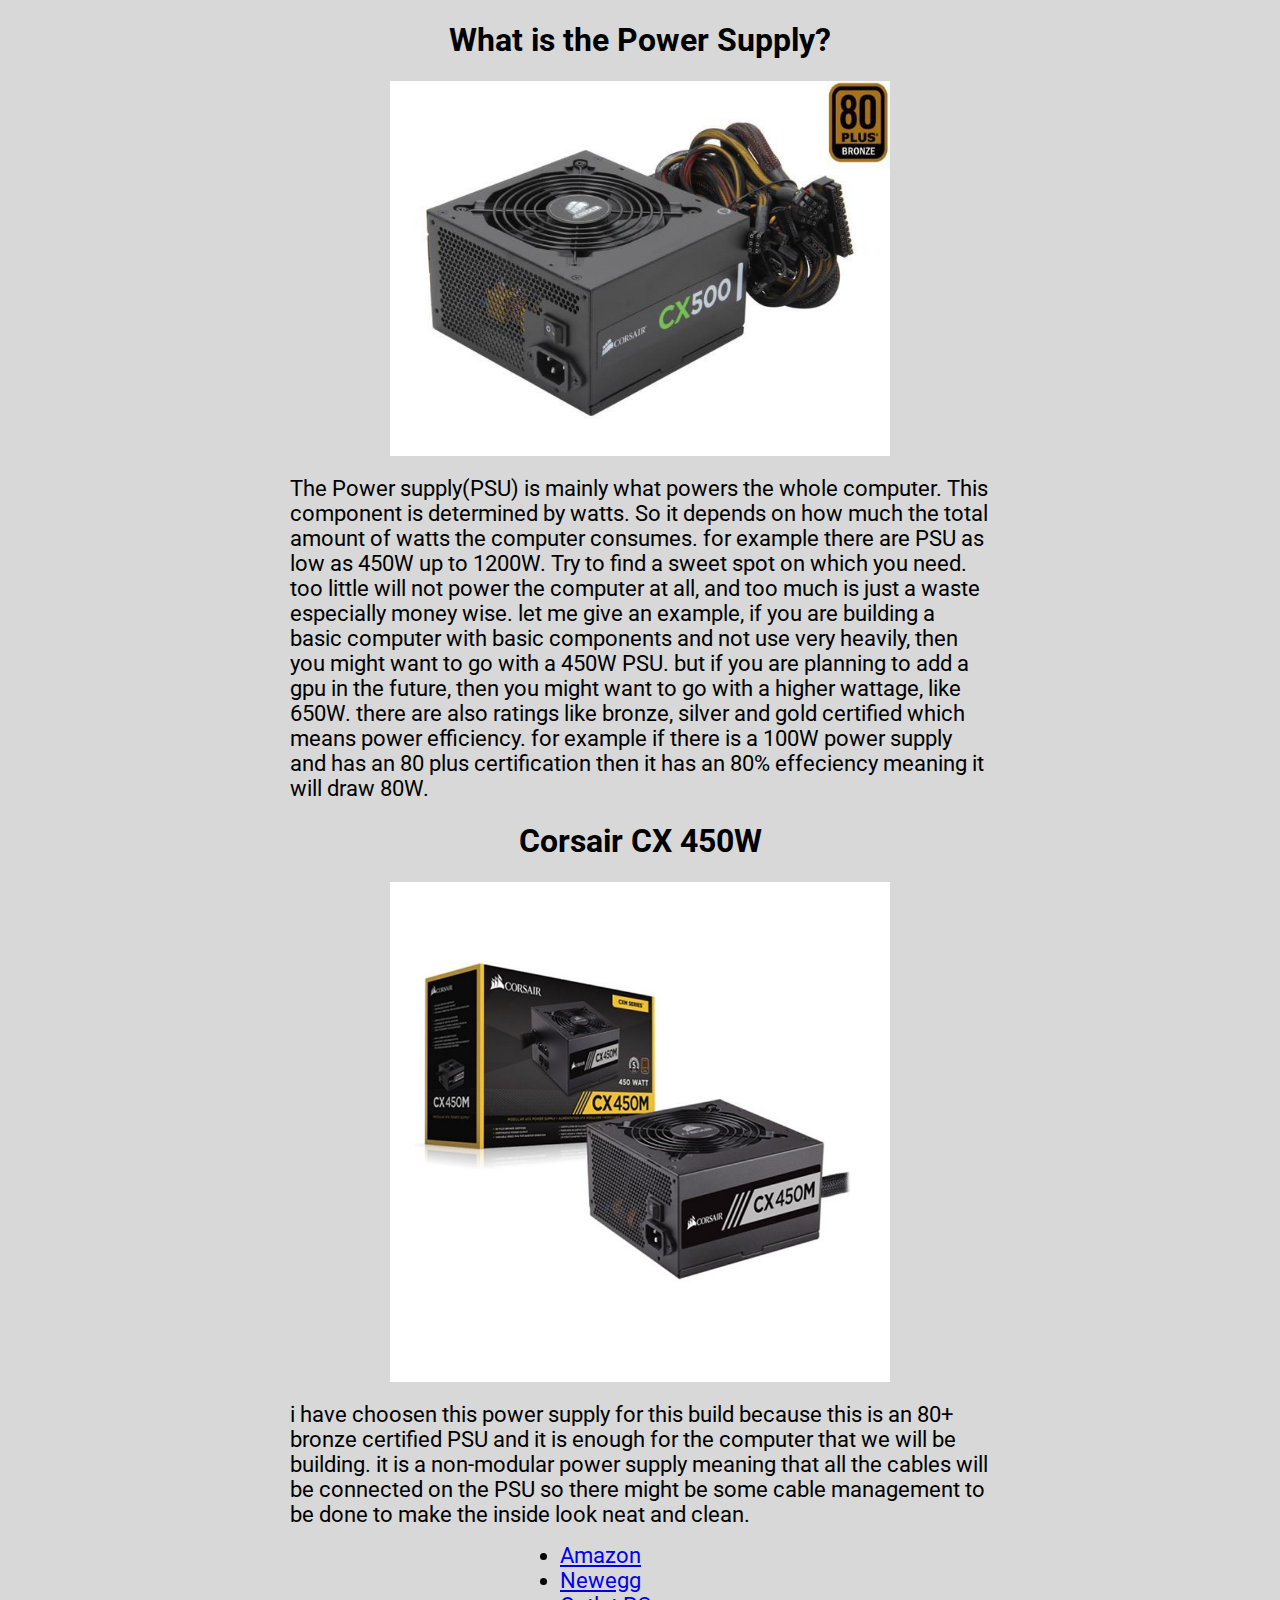
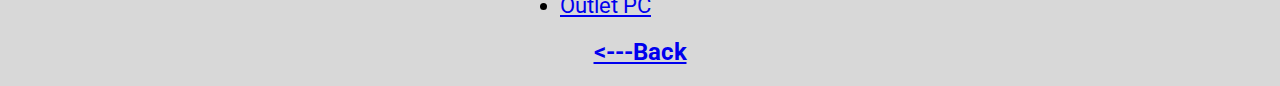
<file: Descriptions/psu.html>
<!DOCTYPE html>
<html>
<head>
  <link href="https://fonts.googleapis.com/css?family=Roboto" rel="stylesheet">
  <link rel="stylesheet" type="text/css" href="../style.css">
  <title>Power Supply</title>
</head>

<body class="background">
  <main class="align-center">
    <h1>What is the Power Supply?</h1>
    <img src="../images/psu.jpg" alt="Power Supply" class="part-size2">

    <p class="align-section text-size">The Power supply(PSU) is mainly what powers the whole computer. This component is determined by watts. So it depends on how much the total amount of watts the computer consumes. for example there are PSU as low as 450W up to 1200W. Try to find a sweet spot on which you need. too little will not power the computer at all, and too much is just a waste especially money wise. let me give an example, if you are building a basic computer with basic components and not use very heavily, then you might want to go with a 450W PSU. but if you are planning to add a gpu in the future, then you might want to go with a higher wattage, like 650W. there are also ratings like bronze, silver and gold certified which means power efficiency. for example if there is a 100W power supply and has an 80 plus certification then it has an 80% effeciency meaning it will draw 80W.</p>

    <h1>Corsair CX 450W</h1>

    <img src="../descriptions2/psu.jpg" alt="Corsair CX 450W" class="part-size2">

    <p class="align-section text-size">i have choosen this power supply for this build because this is an 80+ bronze certified PSU and it is enough for the computer that we will be building. it is a non-modular power supply meaning that all the cables will be connected on the PSU so there might be some cable management to be done to make the inside look neat and clean.</p>
    <ul class="points_width align-section text-size">
      <li><span><a href="https://www.amazon.com/dp/B01MTZ96RU/?tag=pcpapi-20&th=1">Amazon</a></span></li>
      <li><span><a href="https://www.newegg.com/Product/Product.aspx?Item=N82E16817139201&ignorebbr=1&nm_mc=AFC-C8Junction&cm_mmc=AFC-C8Junction-PCPartPicker,%20LLC-_-na-_-na-_-na&cm_sp=&AID=10446076&PID=3938566&SID=">Newegg</a></span></li>
      <li><span><a href="https://www.outletpc.com/lo2792-corsair-cp9020120na-cx450-80plus-450w-power-suppl.html?utm_source=lo2792-corsair-cp9020120na-cx450-80plus-450w-power-suppl&utm_medium=shopping%2Bengine&utm_campaign=pcpartpicker&utm_content=Corsair%2B-%2BPower%20Supplies%20%3E%20ATX%20Power%20Supply">Outlet PC</a></span></li>
    </ul>

    <h2><span><a href="../index2.html"><---Back</a></span></h2>


  </main>

</body>
</html>
</file>
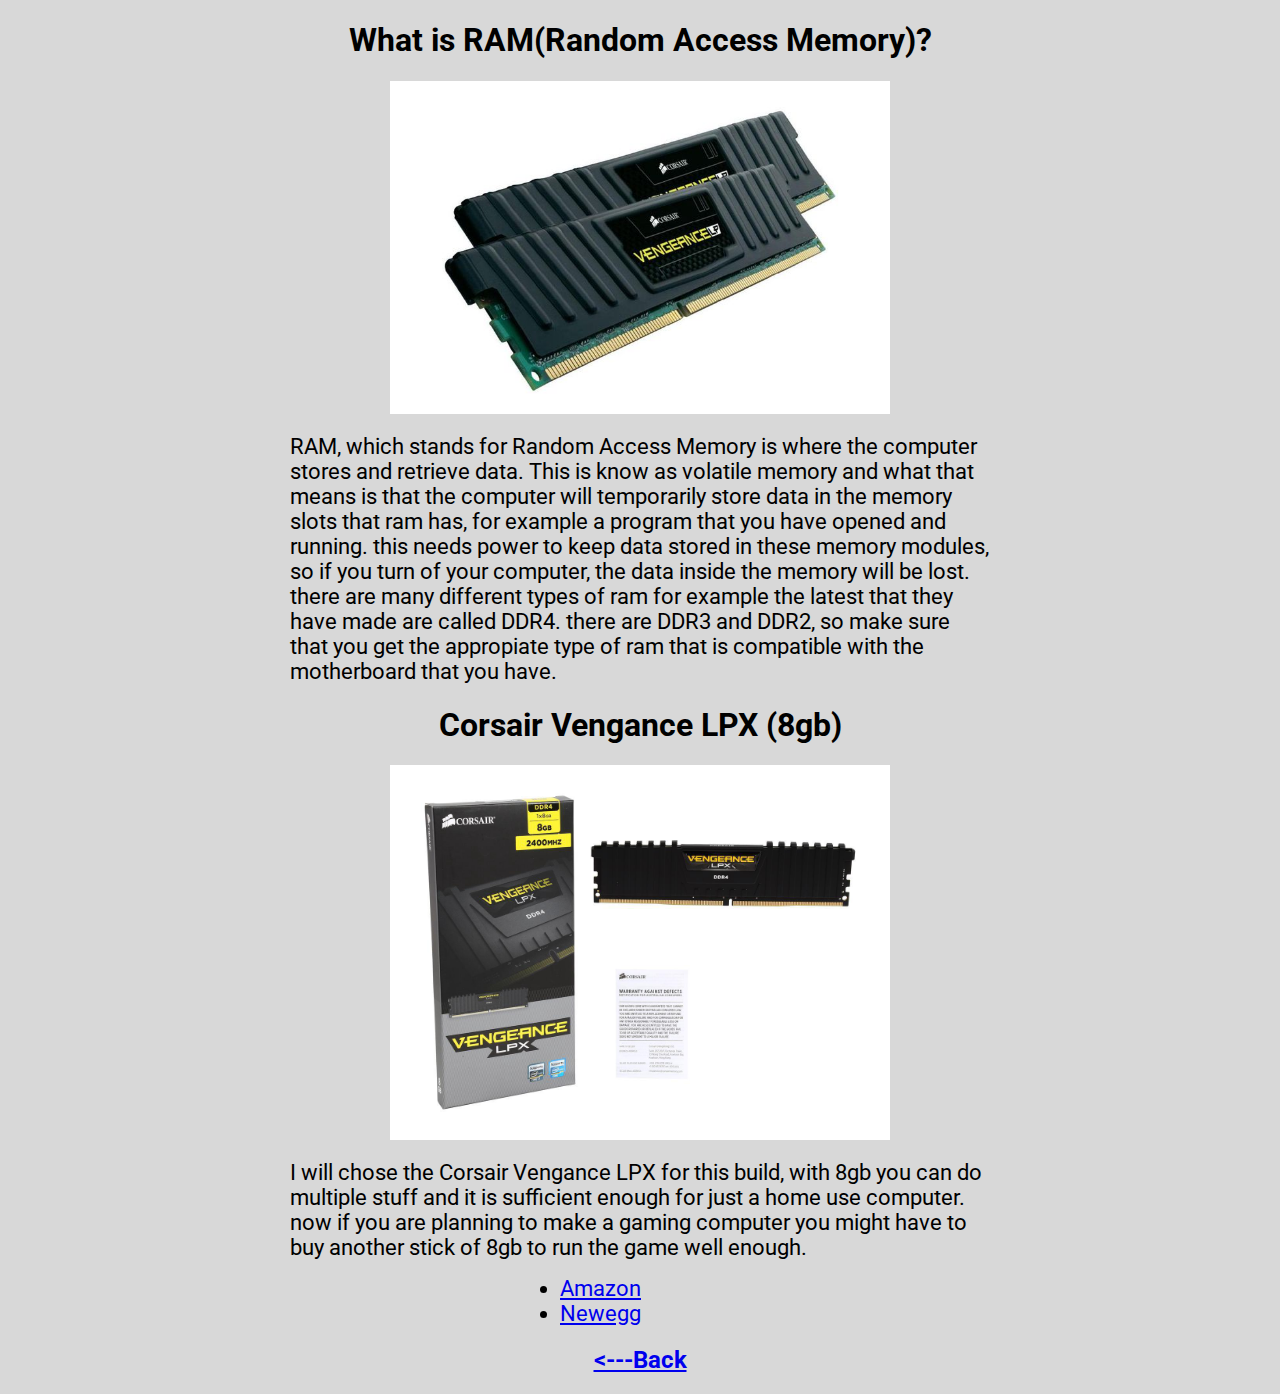
<file: Descriptions/ram.html>
<!DOCTYPE html>
<html>
<head>
  <link href="https://fonts.googleapis.com/css?family=Roboto" rel="stylesheet">
  <link rel="stylesheet" type="text/css" href="../style.css">
  <title>RAM(Random Access Memory)</title>
</head>

<body class="background">
  <main class="align-center">
    <h1>What is RAM(Random Access Memory)?</h1>
    <img src="../images/ram.jpg" alt="RAM" class="part-size2">

    <p class="align-section text-size">RAM, which stands for Random Access Memory is where the computer stores and retrieve data. This is know as volatile memory and what that means is that the computer will temporarily store data in the memory slots that ram has, for example a program that you have opened and running. this needs power to keep data stored in these memory modules, so if you turn of your computer, the data inside the memory will be lost. there are many different types of ram for example the latest that they have made are called DDR4. there are DDR3 and DDR2, so make sure that you get the appropiate type of ram that is compatible with the motherboard that you have.</p>

    <h1>Corsair Vengance LPX (8gb)</h1>

    <img src="../descriptions2/ram.jpg" alt="Corsair vengance LPX 8GB" class="part-size2">

    <p class="align-section text-size">I will chose the Corsair Vengance LPX for this build, with 8gb you can do multiple stuff and it is sufficient enough for just a home use computer. now if you are planning to make a gaming computer you might have to buy another stick of 8gb to run the game well enough.</p>

    <ul class="points_width align-section text-size">
      <li><span><a href="https://www.amazon.com/dp/B01ARHBBPS/ref=twister_B01M33CGCY">Amazon</a></span></li>
      <li><span><a href="https://www.newegg.com/Product/Product.aspx?Item=N82E16820233982&ignorebbr=1&nm_mc=AFC-C8Junction&cm_mmc=AFC-C8Junction-PCPartPicker,%20LLC-_-na-_-na-_-na&cm_sp=&AID=10446076&PID=3938566&SID=">Newegg</a></span></li>
    </ul>

    <h2><span><a href="../index2.html"><---Back</a></span></h2>

  </main>

</body>
</html>
</file>
<file: style.css>
*{
  font-family: 'Roboto', sans-serif;
}

.comp-tower{
  width: 400px;
  height: auto;
}
.align-section{
  max-width: 700px;
  margin: 16px auto;
  text-align: left;
}
.align-center{
  text-align: center;
}
.text-size{
  font-size: 22px;
}

.extra-width{
  max-width: 900px;
}
.flex-container{
  flex-wrap: wrap;
  display:flex;
  flex-direction: row;
}

.comp-part{
  width: 250px;
  height: 250px;
  margin: 10px auto;
  text-align: center;
}

.no-bullet{
  list-style-type: none;
  padding: 0;
}

.part-img{
  width: 200px;
  height: auto;
}
.part-label{
  display: block;
  margin-bottom: 5px;
}

.part-size2{
  width: 500px;
  height: auto;
}

.points_width{
  width: 200px;
}

.align-boxes{
  width: 400px;
  margin: 16px auto;
  text-align: left;
}

.fix{
  flex-wrap: wrap;
  display: flex;
  flex-direction: row;
}

.navbar{
  background-color: #333;
  font-family: arial;
  position: fixed;
  top: 0;
  width: 100%;
  right: 0;
}

.navbar a{
  float: left;
  font-size: 16px;
  color: white;
  text-align: center;
  padding: 14px 16px;
  text-decoration: none;
}

.dropdown{
  float:left;
  overflow: hidden;
}

.dropdown .dropbtn{
  font-size: 16px;
  border: none;
  outline: none;
  color: white;
  background-color: inherit;
  font-family: inherit;
  margin: 0;
}

.navbar a:hover, .dropdown:hover .dropbtn{
  background: red;
}

.dropdown-content {
  display: none;
  position: absolute;
  background-color: #f9f9f9;
  min-width: 160px;
  box-shadow: 0px 8px 16px 0px rgba(0,0,0,0.2);
  z-index: 1;
}

.dropdown-content a{
  float: none;
  color: black;
  padding: 12px 16px;
  text-decoration: none;
  display: block;
  text-align: left;
}

.dropdown-content a:hover {
  background-color: #ddd;
}

.dropdown:hover .dropdown-content {
  display: block;
}

.textbox{
  height: 30px;
  width: 80px;
  font-size: 20px;
}

.btnp{
  padding: 14px 16px;
}

.maradd{
  margin: 70px;
}

.btmnavbar{
  background-color: #333;
  color: white;
  position: fixed;
  bottom: 0;
  right: 0;
  width: 100%;
}

h2::before {
  display: block;
  content: " ";
  margin-top: -60px;
  height: 60px;
  visibility: hidden;
  pointer-events: none;
}

.background{
  background-color: #D8D8D8;
}
</file>
